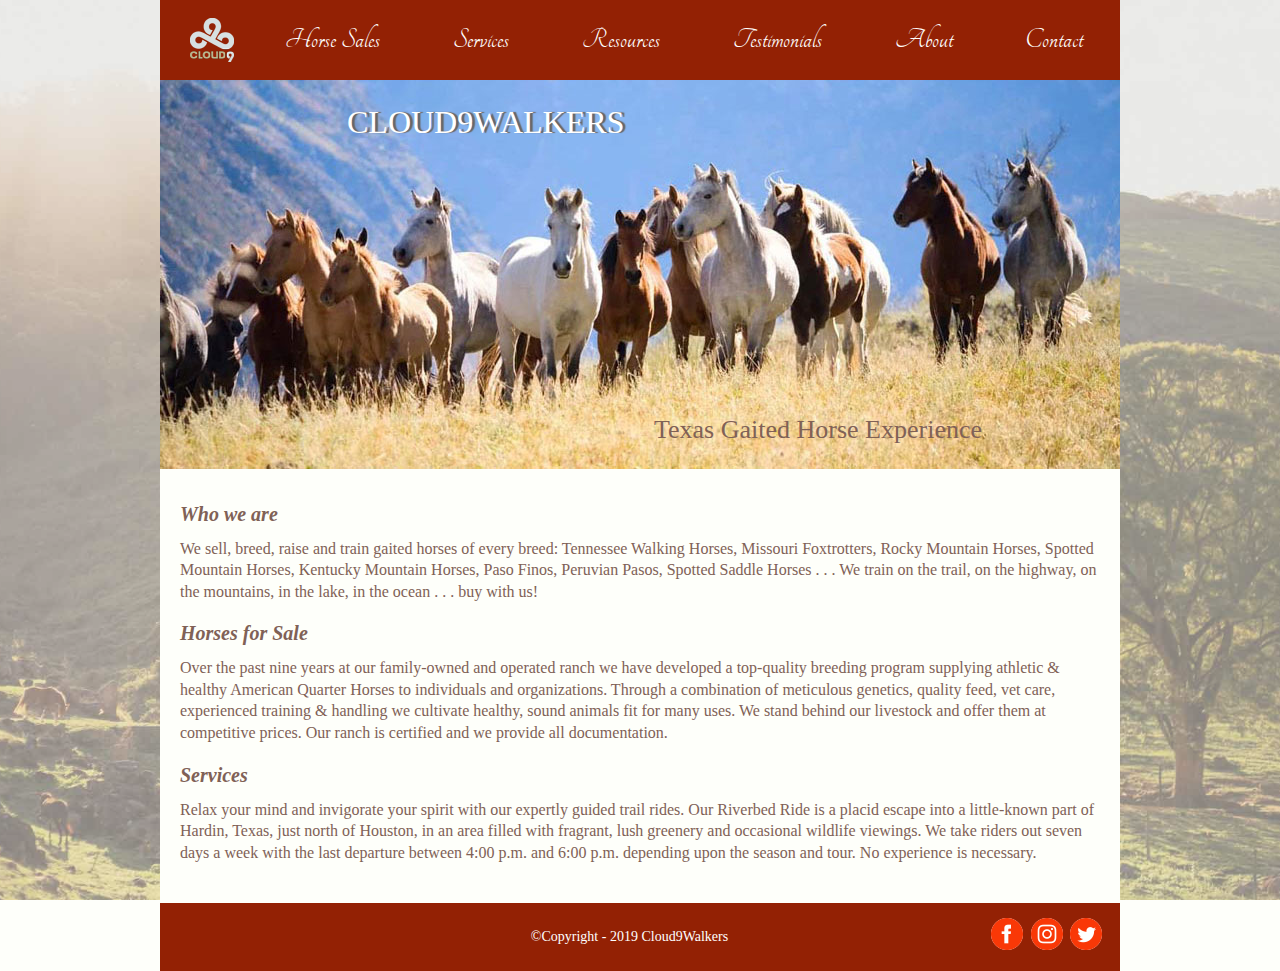
<file: index.html>
<!DOCTYPE html><!-- Copyedited 1/18/20 by MMS // AP Stylebook -->
<html lang="en">
<head>
    <meta charset="UTF-8">
    <meta name="description" content="website for Cloud9Walkers specializing in gaited horses for sale, breeding services, riding and lessons">
    <meta name="keywords" content="Walking Horse,Gaited Horse,For Sale,Stud,Breeding,Trails,Pasture,Pleasure Riding,Lessons,Hardin,Texas,Horsemanship,Equestrian,Training,Boarding,Tennessee Walker,Foal,Yearling,Gelding,Mare,Stallion">
    <meta name="author" content="Volha Molash,Jeeyoung Shin,Monica Showalter,Andy Burke">
    <meta name="viewport" content="width=device-width, initial-scale=1.0" />
    <title>Home - Cloud9</title>
    <link href="https://fonts.googleapis.com/css?family=Tangerine:700&display=swap" rel="stylesheet">
    <link rel="stylesheet" href="css/main.css">
     <!--[if lt IE 9]>
	<script src="js/html5shiv.min.js"></script>
<![endif]-->
</head>
<body>
    <header>
        <input type="checkbox" id="toggle">
        <label for="toggle">Menu</label>
        <nav>
            <ul class="navigation">
               <li class="logo"><a href="index.html"><img src="images/logo.png" alt="Cloud9Walkers"></a></li>
                <li class="mainMenu"><a href="#" class="drop">Horse Sales<span>&#9660;</span></a>
                    <ul>
                        <li><a href="pages/buy.html">Buy</a></li>
                        <li><a href="pages/sold.html">Sold</a></li>
                    </ul>
                </li>
                <li class="mainMenu"><a href="#" class="drop">Services<span>&#9660;</span></a>
                    <ul>
                        <li><a href="pages/boarding.html">Boarding</a></li>
                        <li><a href="pages/riding.html">Riding</a></li>
                        <li><a href="pages/breeding.html">Breeding</a></li>
                        <li><a href="pages/lessons.html">Lessons</a></li>
                    </ul>
                </li>
                <li class="mainMenu"><a href="#" class="drop">Resources<span>&#9660;</span></a>
                    <ul>
                        <li><a href="pages/horsemanship.html">Horsemanship</a></li>
                        <li><a href="pages/trails.html">Trails</a></li>
                    </ul>
                </li>
                <li class="mainMenu"><a href="pages/testimonials.html">Testimonials</a></li>
                <li class="mainMenu"><a href="pages/about.html">About</a></li>
                <li class="mainMenu"><a href="pages/contact.html">Contact</a></li>
            </ul>
        </nav>
    </header>
    <main>
        <figure>
           <h1>cloud9walkers</h1>
            <img src="images/home_horses.jpg" alt="Horses"/>
            <h2>Texas Gaited Horse Experience</h2>
        </figure>
        <section class="col1">
            <h3>Who we are</h3>
            <p>We sell, breed, raise and train gaited horses of every breed: Tennessee Walking Horses, Missouri Foxtrotters, Rocky Mountain Horses, Spotted Mountain Horses, Kentucky Mountain Horses, Paso Finos, Peruvian Pasos, Spotted Saddle Horses . . .  We train on the trail, on the highway, on the mountains, in the lake, in the ocean . . . buy with us!</p>
            <h3>Horses for Sale</h3>
            <p>Over the past nine years at our family-owned and operated ranch we have developed a top-quality breeding program supplying athletic &amp; healthy American Quarter Horses to individuals and organizations. Through a combination of meticulous genetics, quality feed, vet care, experienced training &amp; handling we cultivate healthy, sound animals fit for many uses. We stand behind our livestock and offer them at competitive prices. Our ranch is certified and we provide all documentation.</p>
            <h3>Services</h3>
            <p>Relax your mind and invigorate your spirit with our expertly guided trail rides. Our Riverbed Ride is a placid escape into a little-known part of Hardin, Texas, just north of Houston, in an area filled with fragrant, lush greenery and occasional wildlife viewings. We take riders out seven days a week with the last departure between 4:00 p.m. and 6:00 p.m. depending upon the season and tour. No experience is necessary.</p>
        </section>
    </main>
    <footer>
        <p>&copy;Copyright - 2019 Cloud9Walkers</p>
        <div class="socialIcon">
            <a href="https://www.facebook.com"><img src="images/facebook_icon.png" alt="facebook"></a>
            <a href="https://www.instagram.com"><img src="images/insta_icon.png" alt="instagram"></a>
            <a href="https://www.twitter.com"><img src="images/twitter_icon.png" alt="twitter"></a>
        </div>
    </footer>
</body>
</html>
</file>
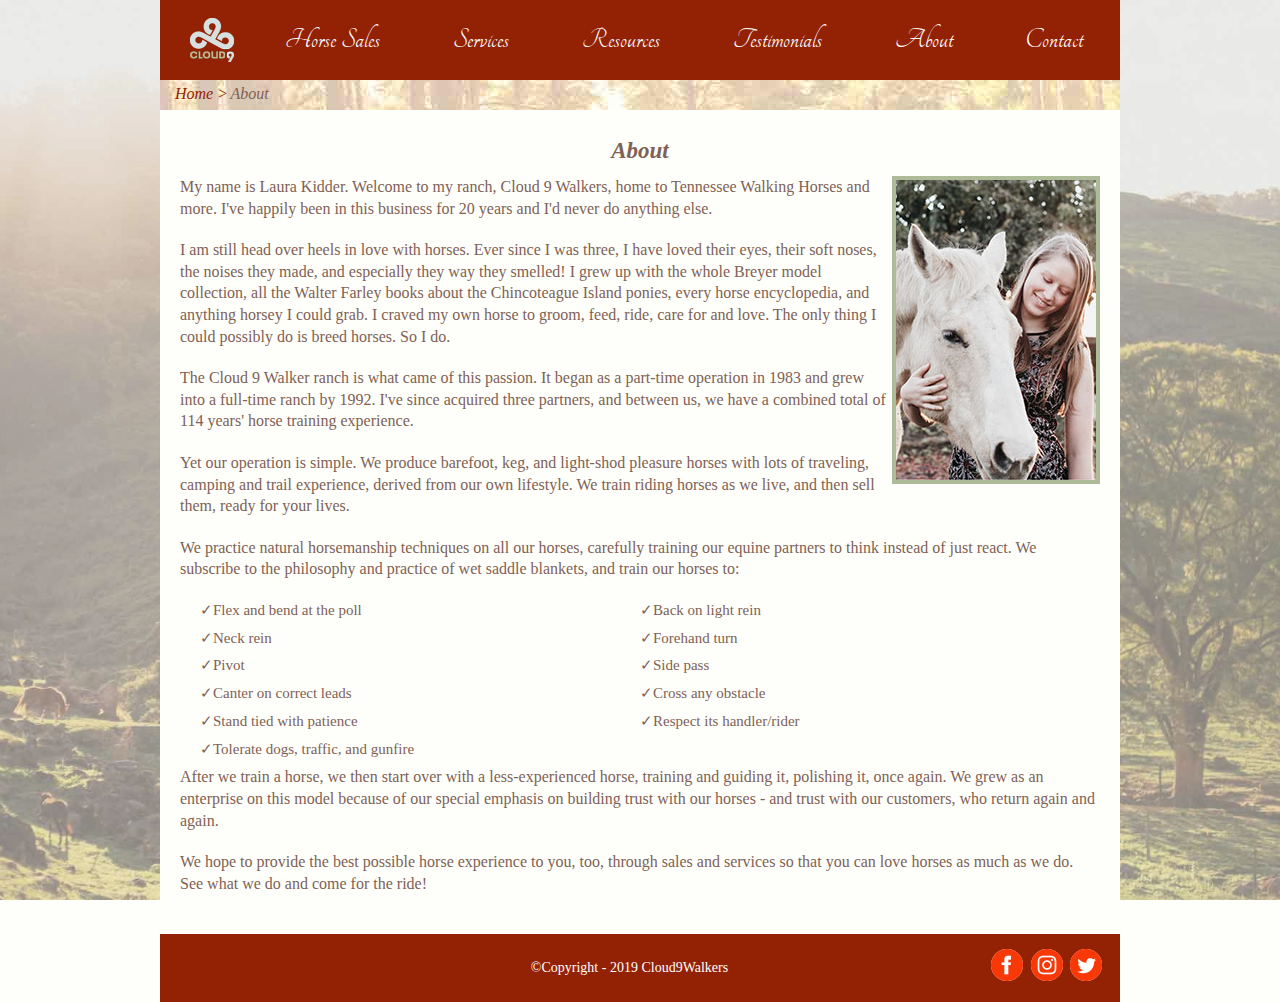
<file: pages/about.html>
<!DOCTYPE html><!-- Copyedited 1/18/20 by MMS // AP Stylebook -->
<html lang="en">
<head>
    <meta charset="UTF-8">
    <meta name="description" content="website for Cloud9Walkers specializing in gaited horses for sale, breeding services, riding and lessons">
    <meta name="keywords" content="Walking Horse,Gaited Horse,For Sale,Stud,Breeding,Trails,Pasture,Pleasure Riding,Lessons,Hardin,Texas,Horsemanship,Equestrian,Training,Boarding,Tennessee Walker,Foal,Yearling,Gelding,Mare,Stallion">
    <meta name="author" content="Volha Molash,Jeeyoung Shin,Monica Showalter,Andy Burke">
    <meta name="viewport" content="width=device-width, initial-scale=1.0">
    <title>About - Cloud9</title>
    <link href="https://fonts.googleapis.com/css?family=Tangerine:700&display=swap" rel="stylesheet">
    <link rel="stylesheet" href="../css/main.css">
     <!--[if lt IE 9]>
	<script src="../js/html5shiv.min.js"></script>
<![endif]-->
</head>
<body>
    <header>
        <input type="checkbox" id="toggle">
        <label for="toggle">Menu</label>
        <nav>
            <ul class="navigation">
               <li class="logo"><a href="../index.html"><img src="../images/logo.png" alt="Cloud9Walkers"></a></li>
                <li class="mainMenu"><a href="#" class="drop">Horse Sales<span>&#9660;</span></a>
                    <ul>
                        <li><a href="../pages/buy.html">Buy</a></li>
                        <li><a href="../pages/sold.html">Sold</a></li>
                    </ul>
                </li>
                <li class="mainMenu"><a href="#" class="drop">Services<span>&#9660;</span></a>
                    <ul>
                        <li><a href="boarding.html">Boarding</a></li>
                        <li><a href="riding.html">Riding</a></li>
                        <li><a href="breeding.html">Breeding</a></li>
                        <li><a href="lessons.html">Lessons</a></li>
                    </ul>
                </li>
                <li class="mainMenu"><a href="#" class="drop">Resources<span>&#9660;</span></a>
                    <ul>
                        <li><a href="horsemanship.html">Horsemanship</a></li>
                        <li><a href="trails.html">Trails</a></li>
                    </ul>
                </li>
                <li class="mainMenu"><a href="testimonials.html">Testimonials</a></li>
                <li class="mainMenu"><a href="#">About</a></li>
                <li class="mainMenu"><a href="contact.html">Contact</a></li>
            </ul>
        </nav>
    </header>
    <main>
      <figure>
           <nav class="breadcrumbs">
               <a href="../index.html">Home &gt;</a>
               <span>About</span>
           </nav>
          
        </figure> 
        <section class="info"> 
            <h2>About</h2>  
            <article>
                <div>
                    <img src="../images/about.jpg" alt="Horse seller" />
                </div>
                <p>My name is Laura Kidder. Welcome to my ranch, Cloud 9 Walkers, home to Tennessee Walking Horses and more. I've happily been in this business for 20 years and I'd never do anything else.</p>
                <p>I am still head over heels in love with horses. Ever since I was three, I have loved their eyes, their soft noses, the noises they made, and especially they way they smelled!  I grew up with the whole Breyer model collection, all the Walter Farley books about the Chincoteague Island ponies, every horse encyclopedia, and anything horsey I could grab.  I craved my own horse to groom, feed, ride, care for and love. The only thing I could possibly do is breed horses. So I do.</p> 
                <p>The Cloud 9 Walker ranch is what came of this passion. It began as a part-time operation in 1983 and grew into a full-time ranch by 1992. I've since acquired three partners, and between us, we have a combined total of 114 years' horse training experience.</p>
                <p>Yet our operation is simple. We produce barefoot, keg, and light-shod pleasure horses with lots of traveling, camping and trail experience, derived from our own lifestyle. We train riding horses as we live, and then sell them, ready for your lives.</p> 
                <p>We practice natural horsemanship techniques on all our horses, carefully training our equine partners to think instead of just react. We subscribe to the philosophy and practice of wet saddle blankets, and train our horses to:</p>
                <ul class="checkmark">
                    <li>Flex and bend at the poll</li>
                    <li>Back on light rein</li>
                    <li>Neck rein</li>
                    <li>Forehand turn</li>
                    <li>Pivot</li>
                    <li>Side pass</li>
                    <li>Canter on correct leads</li>
                    <li>Cross any obstacle</li>
                    <li>Stand tied with patience</li>
                    <li>Respect its handler/rider</li>
                    <li>Tolerate dogs, traffic, and gunfire</li>
                </ul>
                <p>After we train a horse, we then start over with a less-experienced horse, training and guiding it, polishing it, once again. We grew as an enterprise on this model because of our special emphasis on building trust with our horses - and trust with our customers, who return again and again.</p>    

                <p>We hope to provide the best possible horse experience to you, too, through sales and services so that you can love horses as much as we do. See what we do and come for the ride!</p>
            </article>
        </section>  
    </main>
    <footer>
        <p>&copy;Copyright - 2019 Cloud9Walkers</p>
        <div class="socialIcon">
            <a href="https://www.facebook.com"><img src="../images/facebook_icon.png" alt="facebook"></a>
            <a href="https://www.instagram.com"><img src="../images/insta_icon.png" alt="instagram"></a>
            <a href="https://www.twitter.com"><img src="../images/twitter_icon.png" alt="twitter"></a>
        </div>
    </footer>
</body>
</html>
</file>
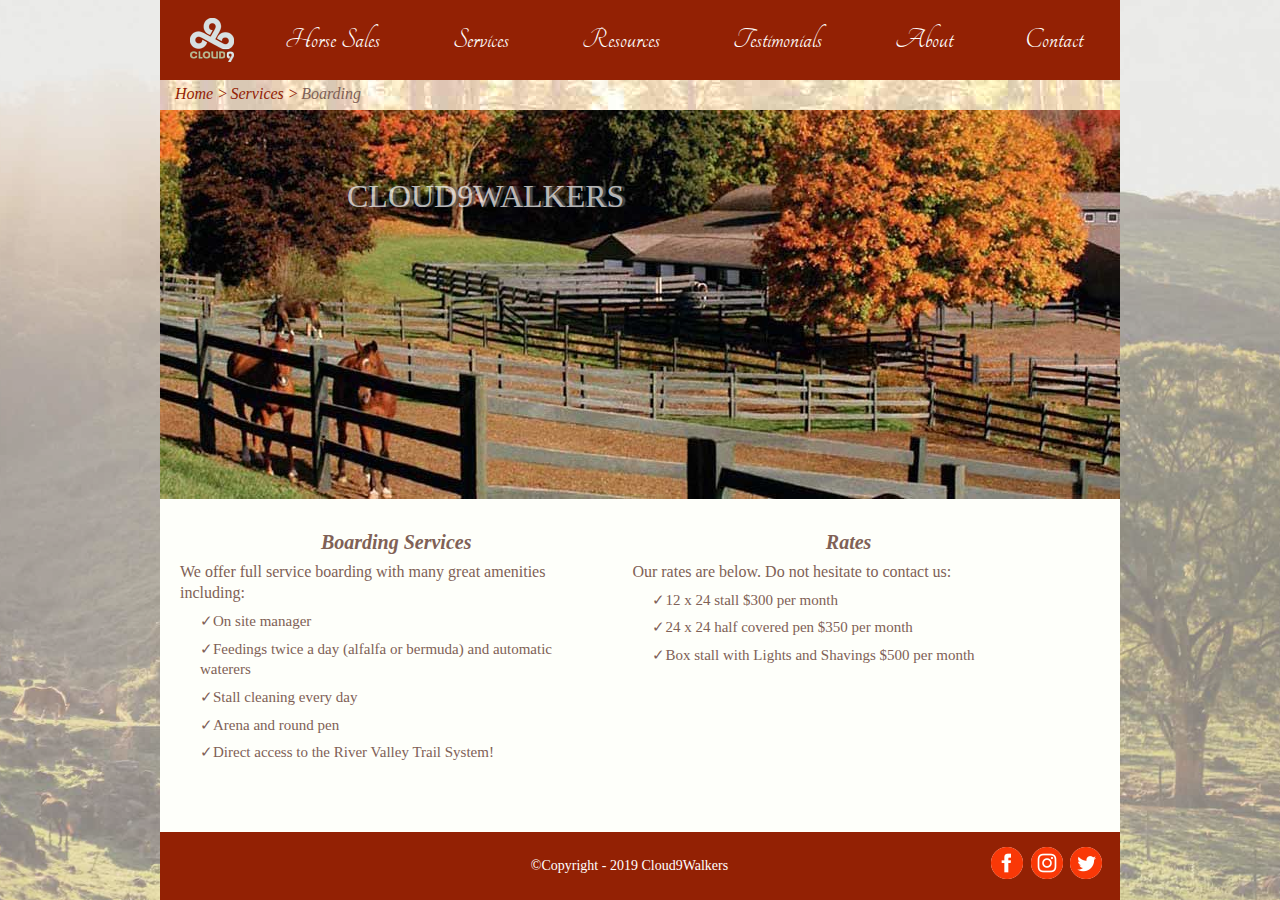
<file: pages/boarding.html>
<!DOCTYPE html>
<html lang="en">
<head>
    <meta charset="UTF-8">
    <meta name="description" content="website for Cloud9Walkers specializing in gaited horses for sale, breeding services, riding and lessons">
    <meta name="keywords" content="Walking Horse,Gaited Horse,For Sale,Stud,Breeding,Trails,Pasture,Pleasure Riding,Lessons,Hardin,Texas,Horsemanship,Equestrian,Training,Boarding,Tennessee Walker,Foal,Yearling,Gelding,Mare,Stallion">
    <meta name="author" content="Volha Molash,Jeeyoung Shin,Monica Showalter,Andy Burke">
    <meta name="viewport" content="width=device-width, initial-scale=1.0" />
    <title>Boarding - Cloud9</title>
    <link href="https://fonts.googleapis.com/css?family=Tangerine:700&display=swap" rel="stylesheet">
    <link rel="stylesheet" href="../css/main.css">
     <!--[if lt IE 9]>
	<script src="js/html5shiv.min.js"></script>
<![endif]-->
</head>
<body>
    <header>
        <input type="checkbox" id="toggle">
        <label for="toggle">Menu</label>
        <nav>
            <ul class="navigation">
               <li class="logo"><a href="../index.html"><img src="../images/logo.png" alt="Cloud9Walkers"></a></li>
                <li class="mainMenu"><a href="#" class="drop">Horse Sales<span>&#9660;</span></a>
                    <ul>
                        <li><a href="buy.html">Buy</a></li>
                        <li><a href="sold.html">Sold</a></li>
                    </ul>
                </li>
                <li class="mainMenu"><a href="#" class="drop">Services<span>&#9660;</span></a>
                    <ul>
                        <li><a href="#">Boarding</a></li>
                        <li><a href="riding.html">Riding</a></li>
                        <li><a href="breeding.html">Breeding</a></li>
                        <li><a href="lessons.html">Lessons</a></li>
                    </ul>
                </li>
                <li class="mainMenu"><a href="#" class="drop">Resources<span>&#9660;</span></a>
                    <ul>
                        <li><a href="horsemanship.html">Horsemanship</a></li>
                        <li><a href="trails.html">Trails</a></li>
                    </ul>
                </li>
                <li class="mainMenu"><a href="testimonials.html">Testimonials</a></li>
                <li class="mainMenu"><a href="about.html">About</a></li>
                <li class="mainMenu"><a href="contact.html">Contact</a></li>
            </ul>
        </nav>
    </header>
    <main>
        <figure>
          <nav class="breadcrumbs">
               <a href="../index.html">Home &gt;</a>
               <a href="#">Services &gt;</a>
               <span>Boarding</span>
           </nav>
           <h1 class="watermark">cloud9walkers</h1>
            <img src="../images/boarding.jpg" alt="Horses" />
        </figure>
        <section class="boardingWrapper">
            <article>
                <h3>Boarding Services</h3>
                <p>We offer full service boarding with many great amenities including:</p>
                <ul class="checkmark">
                    <li>On site manager</li>
                    <li>Feedings twice a day (alfalfa or bermuda) and automatic waterers</li>
                    <li>Stall cleaning every day</li>
                    <li>Arena and round pen </li>
                    <li>Direct access to the  River Valley Trail System!</li>
                </ul>
            </article>
            <article>
                <h3>Rates</h3>
                <p>Our rates are below. Do not hesitate to contact us:</p>
                <ul class="checkmark">
                    <li>12 x 24 stall $300 per month</li>
                    <li>24 x 24 half covered pen $350 per month</li>
                    <li>Box stall with Lights and Shavings $500 per month</li>
                </ul>
            </article>
        </section>
    </main>
    <footer>
        <p>&copy;Copyright - 2019 Cloud9Walkers</p>
        <div class="socialIcon">
            <a href="https://www.facebook.com"><img src="../images/facebook_icon.png" alt="facebook"></a>
            <a href="https://www.instagram.com"><img src="../images/insta_icon.png" alt="instagram"></a>
            <a href="https://www.twitter.com"><img src="../images/twitter_icon.png" alt="twitter"></a>
        </div>
    </footer>
</body>
</html>
</file>
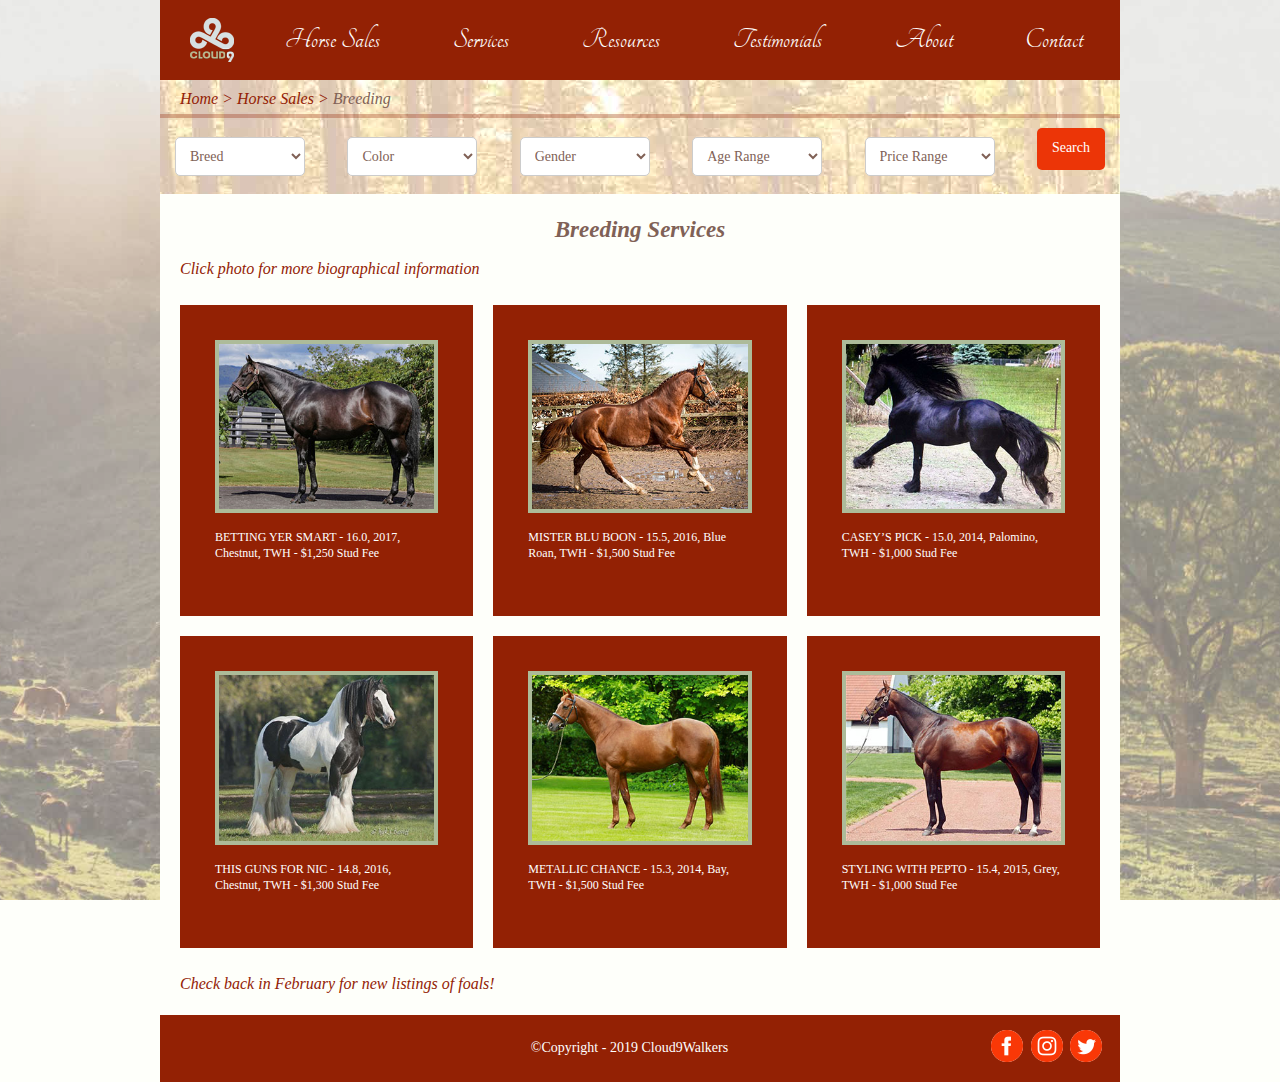
<file: pages/breeding.html>
<!DOCTYPE html><!-- Copyedited 1/18/20 by MMS // AP Stylebook -->
<html lang="en">
<head>
    <meta charset="UTF-8">
    <meta name="description" content="website for Cloud9Walkers specializing in gaited horses for sale, breeding services, riding and lessons">
    <meta name="keywords" content="Walking Horse,Gaited Horse,For Sale,Stud,Breeding,Trails,Pasture,Pleasure Riding,Lessons,Hardin,Texas,Horsemanship,Equestrian,Training,Boarding,Tennessee Walker,Foal,Yearling,Gelding,Mare,Stallion">
    <meta name="author" content="Volha Molash,Jeeyoung Shin,Monica Showalter,Andy Burke">
    <meta name="viewport" content="width=device-width, initial-scale=1.0" />
    <title>Breeding Services - Cloud9</title>
    <link href="https://fonts.googleapis.com/css?family=Tangerine:700&display=swap" rel="stylesheet">
    <link rel="stylesheet" href="../css/main.css">
     <!--[if lt IE 9]>
	<script src="../js/html5shiv.min.js"></script>
<![endif]-->
</head>
<body>
    <header>
        <input type="checkbox" id="toggle">
        <label for="toggle">Menu</label>
        <nav>
            <ul class="navigation">
               <li class="logo"><a href="../index.html"><img src="../images/logo.png" alt="Cloud9Walkers"></a></li>
                <li class="mainMenu"><a href="#" class="drop">Horse Sales<span>&#9660;</span></a>
                    <ul>
                        <li><a href="buy.html">Buy</a></li>
                        <li><a href="sold.html">Sold</a></li>
                    </ul>
                </li>
                <li class="mainMenu"><a href="#" class="drop">Services<span>&#9660;</span></a>
                    <ul>
                        <li><a href="boarding.html">Boarding</a></li>
                        <li><a href="riding.html">Riding</a></li>
                        <li><a href="#">Breeding</a></li>
                        <li><a href="lessons.html">Lessons</a></li>
                    </ul>
                </li>
                <li class="mainMenu"><a href="#" class="drop">Resources<span>&#9660;</span></a>
                    <ul>
                        <li><a href="horsemanship.html">Horsemanship</a></li>
                        <li><a href="trails.html">Trails</a></li>
                    </ul>
                </li>
                <li class="mainMenu"><a href="testimonials.html">Testimonials</a></li>
                <li class="mainMenu"><a href="about.html">About</a></li>
                <li class="mainMenu"><a href="contact.html">Contact</a></li>
            </ul>
        </nav>
    </header>
    <main>
       <figure>
           <nav class="breadcrumbs filter">
               <p><a href="../index.html">Home &gt;</a>
               <a href="#">Horse Sales &gt;</a>
               <span>Breeding</span></p>
                <hr>
                <form action="#" id="searchForm">
                   <input type="checkbox" id="toggleFilter">
                    <label for="toggleFilter">Menu</label>
                    <section id="searchFilter">
                        <div>
                            <label for="breed"></label>
                            <select name="breed" id="breed">
                                <option value="Breed">Breed</option>

                                <option value="Andravida">Andravida</option>
                                <option value="Altai">Altai</option>
                                <option value="Arabia">Arabia</option>
                                <option value="Campolina">Campolina</option>
                                <option value="Cremello">Cremello</option>
                            </select>
                        </div>
                        <div>
                            <label for="color"></label>
                            <select name="color" id="color">
                                <option value="Color">Color</option>

                                <option value="Brown">Brow</option>
                                <option value="White">White</option>
                                <option value="Creamy">Creamy</option>
                                <option value="Black">Black</option>
                            </select>
                        </div>
                        <div>
                            <label for="gender"></label>
                            <select name="gender" id="gender">
                                <option value="Gender">Gender</option>

                                <option value="Male">Male</option>
                                <option value="Female">Female</option>
                            </select>
                        </div>
                        <div>
                            <label for="ageRange"></label>
                            <select name="age" id="ageRange">
                                <option value="Age Range">Age Range</option>

                                <option value="less 1 yr.">less 1 yr.</option>
                                <option value="1-3 yr.">1-3 yr.</option>
                                <option value="3-5 yr.">3-5 yr.</option>
                                <option value="5-7 yr.">5-7 yr.</option>
                            </select>
                        </div>
                        <div>
                            <label for="priceRange"></label>
                            <select name="price" id="priceRange">
                                <option value="Price Range">Price Range</option>

                                <option value="less $1,000">less $1,000</option>
                                <option value="$1,000-3,000">$1,000-3,000</option>
                                <option value="$3000-5000">$3,000-5,000</option>
                                <option value="$5,000-7,000">$5,000-7,000</option>
                                <option value="more $10,000">more $10,000</option>
                            </select>
                        </div>
                        <button type="submit" id="search">Search</button>
                    </section>   
                </form>
           </nav>
           <div class="clear"></div>
        </figure>
        <h2 class="filterHeadline">Breeding Services</h2>
        <p>Click photo for more biographical information</p>
        <section id="container">
            <div class="horseFilter">    		
                <a href="https://www.google.com"><img src="../images/stud1.jpg" alt="horse"/></a>
                <p>BETTING YER SMART - 16.0, 2017, Chestnut, TWH - $1,250 Stud Fee</p>
            </div>
            <div class= "horseFilter">
                <a href="https://www.google.com"><img src="../images/stud2.jpg" alt="horse"/></a>
               <p>MISTER BLU BOON - 15.5, 2016, Blue Roan, TWH - $1,500 Stud Fee</p>
            </div>
            <div class="horseFilter">
                <a href="https://www.google.com"><img src="../images/stud3.jpg" alt="horse"/></a>
                <p>CASEY’S PICK - 15.0, 2014, Palomino, TWH - $1,000 Stud Fee</p>
            </div>
   	        <div class="horseFilter">
                <a href="https://www.google.com"><img src="../images/stud4.jpg" alt="horse"/></a>
   	             <p>THIS GUNS FOR NIC - 14.8, 2016, Chestnut, TWH - $1,300 Stud Fee</p>
   	        </div>
            <div class="horseFilter">
                <a href="https://www.google.com"><img src="../images/stud5.jpg" alt="horse"/></a>
            	<p>METALLIC CHANCE - 15.3, 2014, Bay, TWH - $1,500 Stud Fee</p>
            </div>
            <div class="horseFilter">
                <a href="https://www.google.com"><img src="../images/stud6.jpg" alt="horse"/></a>
                <p>STYLING WITH PEPTO - 15.4, 2015, Grey, TWH - $1,000 Stud Fee</p>
            </div>
        </section>
        <p>Check back in February for new listings of foals!</p>
    </main>
    <footer>
        <p>&copy;Copyright - 2019 Cloud9Walkers</p>
        <div class="socialIcon">
            <a href="https://www.facebook.com"><img src="../images/facebook_icon.png" alt="facebook"></a>
            <a href="https://www.instagram.com"><img src="../images/insta_icon.png" alt="instagram"></a>
            <a href="https://www.twitter.com"><img src="../images/twitter_icon.png" alt="twitter"></a>
        </div>
    </footer>
</body>
</html>
</file>
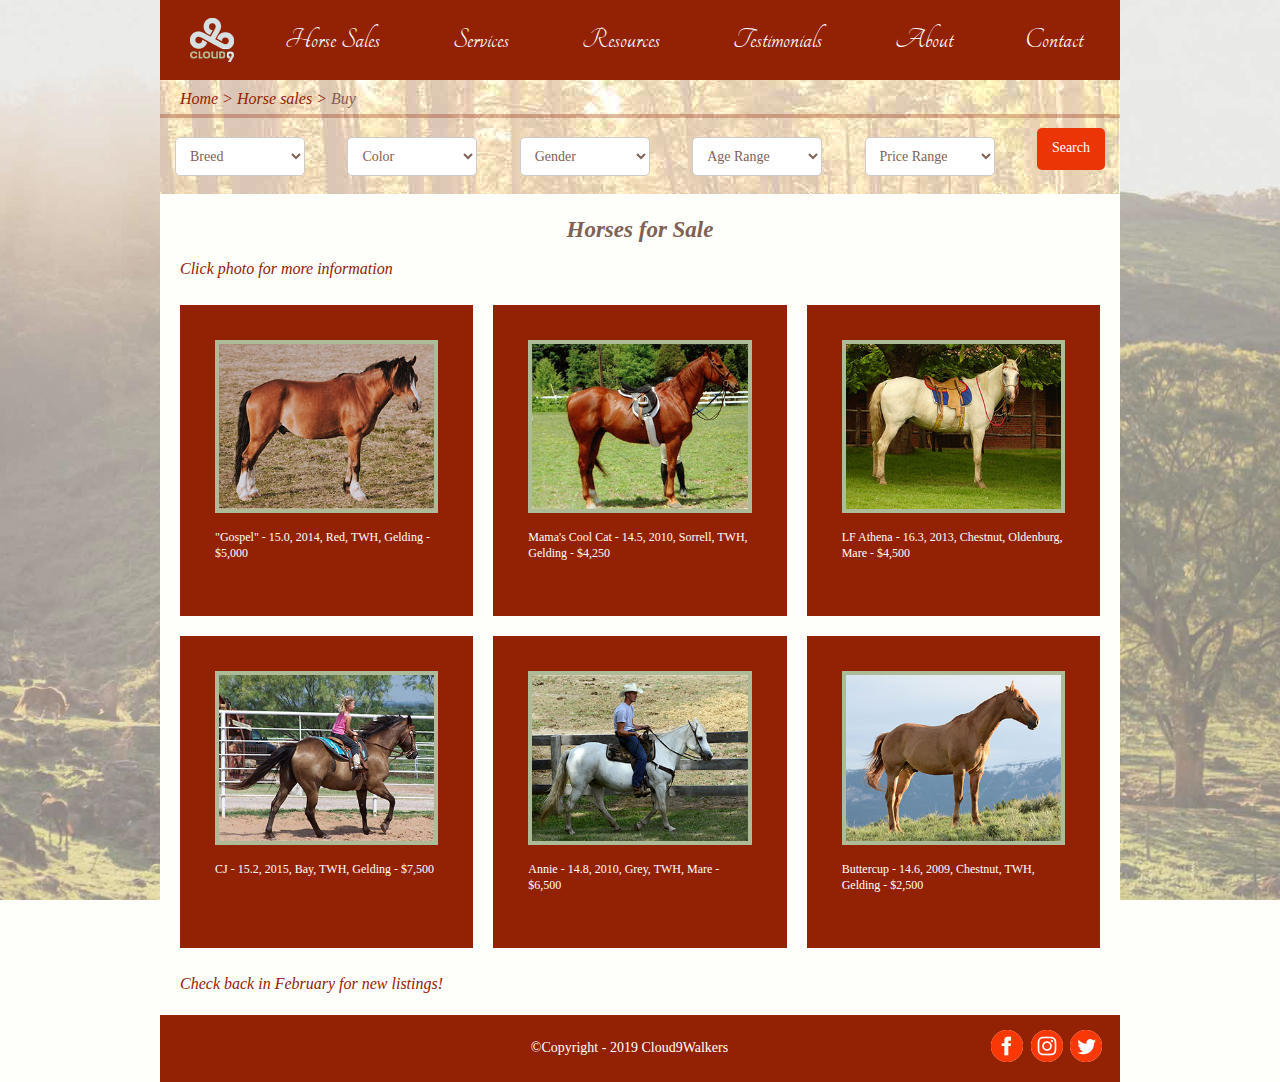
<file: pages/buy.html>
<!DOCTYPE html><!-- Copyedited 1/18/20 by MMS // AP Stylebook -->
<html lang="en">
<head>
    <meta charset="UTF-8">
    <meta name="description" content="website for Cloud9Walkers specializing in gaited horses for sale, breeding services, riding and lessons">
    <meta name="keywords" content="Walking Horse,Gaited Horse,For Sale,Stud,Breeding,Trails,Pasture,Pleasure Riding,Lessons,Hardin,Texas,Horsemanship,Equestrian,Training,Boarding,Tennessee Walker,Foal,Yearling,Gelding,Mare,Stallion">
    <meta name="author" content="Volha Molash,Jeeyoung Shin,Monica Showalter,Andy Burke">
    <meta name="viewport" content="width=device-width, initial-scale=1.0">
    <title>Horses for Sale - Cloud9</title>
    <link href="https://fonts.googleapis.com/css?family=Tangerine:700&display=swap" rel="stylesheet">
    <link rel="stylesheet" href="../css/main.css">
     <!--[if lt IE 9]>
	<script src="../js/html5shiv.min.js"></script>
<![endif]-->
</head>
<body>
    <header>
        <input type="checkbox" id="toggle">
        <label for="toggle">Menu</label>
        <nav>
            <ul class="navigation">
               <li class="logo"><a href="../index.html"><img src="../images/logo.png" alt="Cloud9Walkers"></a></li>
                <li class="mainMenu"><a href="#" class="drop">Horse Sales<span>&#9660;</span></a>
                    <ul>
                        <li><a href="#">Buy</a></li>
                        <li><a href="sold.html">Sold</a></li>
                    </ul>
                </li>
                <li class="mainMenu"><a href="#" class="drop">Services<span>&#9660;</span></a>
                    <ul>
                        <li><a href="boarding.html">Boarding</a></li>
                        <li><a href="riding.html">Riding</a></li>
                        <li><a href="breeding.html">Breeding</a></li>
                        <li><a href="lessons.html">Lessons</a></li>
                    </ul>
                </li>
                <li class="mainMenu"><a href="#" class="drop">Resources<span>&#9660;</span></a>
                    <ul>
                        <li><a href="horsemanship.html">Horsemanship</a></li>
                        <li><a href="trails.html">Trails</a></li>
                    </ul>
                </li>
                <li class="mainMenu"><a href="testimonials.html">Testimonials</a></li>
                <li class="mainMenu"><a href="about.html">About</a></li>
                <li class="mainMenu"><a href="contact.html">Contact</a></li>
            </ul>
        </nav>
    </header>
    <main>
       <figure>
           <nav class="breadcrumbs filter">
               <p><a href="../index.html">Home &gt;</a>
               <a href="#">Horse sales &gt;</a>
               <span>Buy</span></p>
                <hr>
                <form action="#" id="searchForm">
                   <input type="checkbox" id="toggleFilter">
                    <label for="toggleFilter">Menu</label>
                    <section id="searchFilter">
                        <div>
                            <label for="breed"></label>
                            <select name="breed" id="breed">
                                <option value="Breed">Breed</option>

                                <option value="Andravida">Andravida</option>
                                <option value="Altai">Altai</option>
                                <option value="Arabia">Arabia</option>
                                <option value="Campolina">Campolina</option>
                                <option value="Cremello">Cremello</option>
                            </select>
                        </div>
                        <div>
                            <label for="color"></label>
                            <select name="color" id="color">
                                <option value="Color">Color</option>

                                <option value="Brown">Brow</option>
                                <option value="White">White</option>
                                <option value="Creamy">Creamy</option>
                                <option value="Black">Black</option>
                            </select>
                        </div>
                        <div>
                            <label for="gender"></label>
                            <select name="gender" id="gender">
                                <option value="Gender">Gender</option>

                                <option value="Male">Male</option>
                                <option value="Female">Female</option>
                            </select>
                        </div>
                        <div>
                            <label for="ageRange"></label>
                            <select name="age" id="ageRange">
                                <option value="Age Range">Age Range</option>

                                <option value="less 1 yr.">less 1 yr.</option>
                                <option value="1-3 yr.">1-3 yr.</option>
                                <option value="3-5 yr.">3-5 yr.</option>
                                <option value="5-7 yr.">5-7 yr.</option>
                            </select>
                        </div>
                        <div>
                            <label for="priceRange"></label>
                            <select name="price" id="priceRange">
                                <option value="Price Range">Price Range</option>

                                <option value="less $1,000">less $1,000</option>
                                <option value="$1,000-3,000">$1,000-3,000</option>
                                <option value="$3,000-5,000">$3,000-5,000</option>
                                <option value="$5,000-7,000">$5,000-7,000</option>
                                <option value="more $10,000">more $10,000</option>
                            </select>
                        </div>
                        <button type="submit" id="search">Search</button>
                    </section>   
                </form>
           </nav>
           <div class="clear"></div>
        </figure>
        <h2 class="filterHeadline">Horses for Sale</h2>
        <p>Click photo for more information</p>
        <section id="container">
            <div class="horseFilter">    		
                <a href="https://www.google.com"><img src="../images/buy_horse_1.jpg" alt="horse"/></a>
                <p>"Gospel" - 15.0, 2014, Red, TWH, Gelding - $5,000</p>
            </div>
            <div class= "horseFilter">
                <a href="https://www.google.com"><img src="../images/buy_horse_2.jpg" alt="horse"/></a>
               <p>Mama's Cool Cat - 14.5, 2010, Sorrell, TWH, Gelding - $4,250</p>
            </div>
            <div class="horseFilter">
                <a href="https://www.google.com"><img src="../images/buy_horse_3.jpg" alt="horse"/></a>
                <p>LF Athena - 16.3, 2013, Chestnut, Oldenburg, Mare - $4,500</p>
            </div>
   	        <div class="horseFilter">
                <a href="https://www.google.com"><img src="../images/buy_horse_4.jpg" alt="horse"/></a>
   	             <p>CJ - 15.2, 2015, Bay, TWH, Gelding - $7,500</p>
   	        </div>
            <div class="horseFilter">
                <a href="https://www.google.com"><img src="../images/buy_horse_5.jpg" alt="horse"/></a>
            	<p>Annie - 14.8, 2010, Grey, TWH, Mare - $6,500</p>
            </div>
            <div class="horseFilter">
                <a href="https://www.google.com"><img src="../images/buy_horse_6.jpg" alt="horse"/></a>
                <p>Buttercup - 14.6, 2009, Chestnut, TWH, Gelding - $2,500</p>
            </div>
        </section>
        <p>Check back in February for new listings!</p>
    </main>
    <footer>
        <p>&copy;Copyright - 2019 Cloud9Walkers</p>
        <div class="socialIcon">
            <a href="https://www.facebook.com"><img src="../images/facebook_icon.png" alt="facebook"></a>
            <a href="https://www.instagram.com"><img src="../images/insta_icon.png" alt="instagram"></a>
            <a href="https://www.twitter.com"><img src="../images/twitter_icon.png" alt="twitter"></a>
        </div>
    </footer>
</body>
</html>
</file>
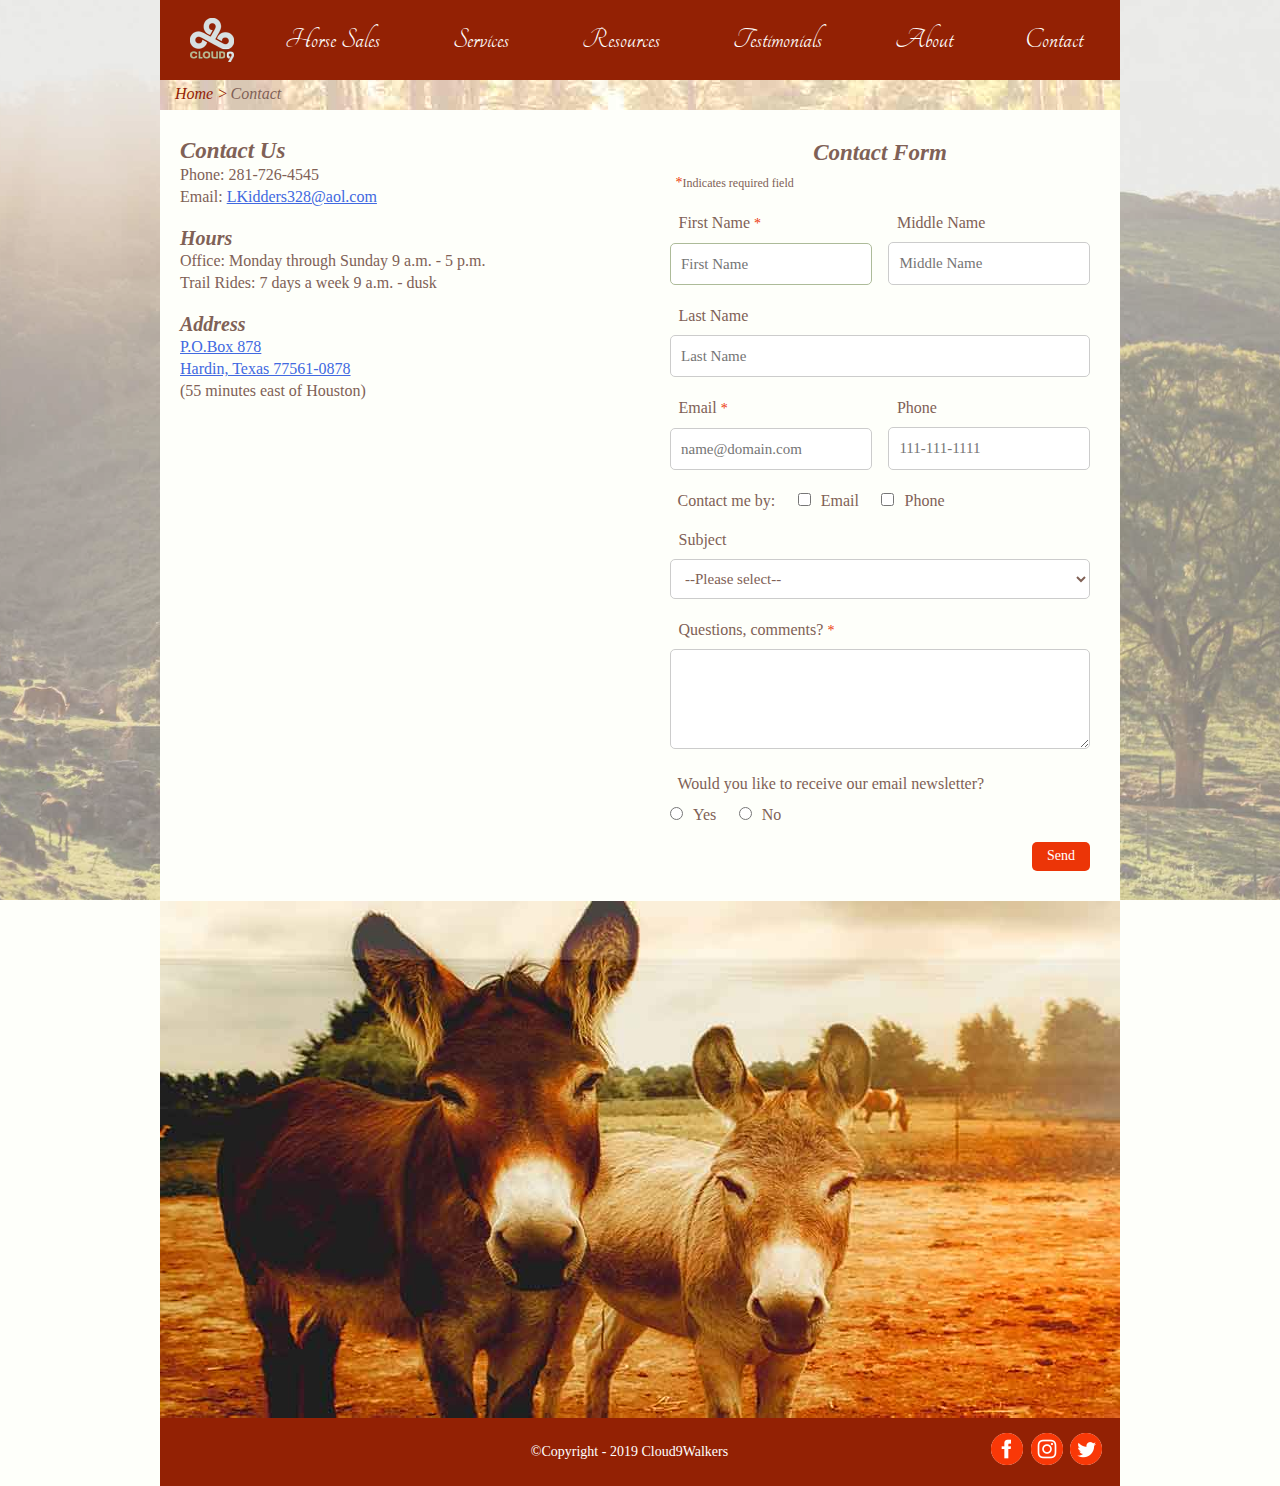
<file: pages/contact.html>
<!DOCTYPE html><!-- Copyedited 1/18/20 by MMS // AP Stylebook -->
<html lang="en">
<head>
    <meta charset="UTF-8">
    <meta name="description" content="website for Cloud9Walkers specializing in gaited horses for sale, breeding services, riding and lessons">
    <meta name="keywords" content="Walking Horse,Gaited Horse,For Sale,Stud,Breeding,Trails,Pasture,Pleasure Riding,Lessons,Hardin,Texas,Horsemanship,Equestrian,Training,Boarding,Tennessee Walker,Foal,Yearling,Gelding,Mare,Stallion">
    <meta name="author" content="Volha Molash,Jeeyoung Shin,Monica Showalter,Andy Burke">
    <meta name="viewport" content="width=device-width, initial-scale=1.0" />
    <title>Contact - Cloud9</title>
    <link href="https://fonts.googleapis.com/css?family=Tangerine:700&display=swap" rel="stylesheet">
    <link rel="stylesheet" href="../css/main.css">
     <!--[if lt IE 9]>
	<script src="../js/html5shiv.min.js"></script>
<![endif]-->
</head>
<body>
    <header>
        <input type="checkbox" id="toggle">
        <label for="toggle">Menu</label>
        <nav>
            <ul class="navigation">
               <li class="logo"><a href="../index.html"><img src="../images/logo.png" alt="Cloud9Walkers"></a></li>
                <li class="mainMenu"><a href="#" class="drop">Horse Sales<span>&#9660;</span></a>
                    <ul>
                        <li><a href="buy.html">Buy</a></li>
                        <li><a href="sold.html">Sold</a></li>
                    </ul>
                </li>
                <li class="mainMenu"><a href="#" class="drop">Services<span>&#9660;</span></a>
                    <ul>
                        <li><a href="boarding.html">Boarding</a></li>
                        <li><a href="riding.html">Riding</a></li>
                        <li><a href="breeding.html">Breeding</a></li>
                        <li><a href="lessons.html">Lessons</a></li>
                    </ul>
                </li>
                <li class="mainMenu"><a href="#" class="drop">Resources<span>&#9660;</span></a>
                    <ul>
                        <li><a href="horsemanship.html">Horsemanship</a></li>
                        <li><a href="trails.html">Trails</a></li>
                    </ul>
                </li>
                <li class="mainMenu"><a href="testimonials.html">Testimonials</a></li>
                <li class="mainMenu"><a href="about.html">About</a></li>
                <li class="mainMenu"><a href="#">Contact</a></li>
            </ul>
        </nav>
    </header>
    <figure>
           <nav class="breadcrumbs">
               <a href="../index.html">Home &gt;</a>
               <span>Contact</span>
           </nav>
        </figure>
    <main>
       <article class="col2">
           <section>
               <article>
                   <h2>Contact Us</h2>
                   <p>Phone: 281-726-4545<br>Email: <a href="mailto:LIidders328@aol.com">LKidders328@aol.com</a></p>
                </article>
                <article>
                    <h3>Hours</h3>
                    <p>Office: Monday through Sunday 9 a.m. - 5 p.m.<br>Trail Rides: 7 days a week 9 a.m. - dusk</p>
                </article>
                 <article>
                    <h3>Address</h3>
                    <p><a href="https://www.google.com/maps/place/Hardin,+TX+77561/@30.158934,-94.7478394,15z/data=!4m5!3m4!1s0x8638b5e2d36dd0a1:0xd0e4ec3bc3d8b9b7!8m2!3d30.1589385!4d-94.739079">P.O.Box 878<br>Hardin, Texas 77561-0878</a><br>(55 minutes east of Houston)</p>
                </article>
                <article class="mapWrapper">
                    <iframe src="https://www.google.com/maps/embed?pb=!1m14!1m8!1m3!1d13798.948055302611!2d-94.7478394!3d30.158934!3m2!1i1024!2i768!4f13.1!3m3!1m2!1s0x8638b5e2d36dd0a1%3A0xd0e4ec3bc3d8b9b7!2sHardin%2C%20TX%2077561!5e0!3m2!1sen!2sus!4v1579395748244!5m2!1sen!2sus" width="400" height="300" allowfullscreen=""></iframe>
                </article>
            </section>
        <form action="mailto:molash.v@gmail.com" >
            <fieldset>
                <legend>Contact Form</legend>
                <h4><span>*</span>Indicates required field</h4>
                <section class="contact">
                    <div class="formField">
                        <label for="firstName">First Name <span>*</span></label>
                        <input type="text" name="firstName" id="firstName" placeholder="First Name" autofocus required />
                    </div>
                    <div class="formField">
                        <label for="middleName">Middle Name</label>
                        <input type="text" name="middleName" id="middleName" placeholder="Middle Name" />
                    </div>
                </section>
                <div>
                    <label for="lastName">Last Name</label>
                    <input type="text" name="lastName" id="lastName" placeholder="Last Name" />
                </div>
               <section class="contact2">
                    <div class="formField2">
                    <label for="email">Email <span>*</span></label>
                    <input type="email" name="email" id="email" placeholder="name@domain.com" required />
                </div>
                <div class="formField2">
                    <label for="phone">Phone</label>
                    <input type="tel" name="phone" id="phone" placeholder="111-111-1111" />
                </div>
               </section>
                <div class="radioList">
                   <label for="contactByEmail">Contact me by:</label>
                    <div>
                        <input type="checkbox" name="contactByEmail" id="contactByEmail" />
                        <label for="contactByEmail">Email</label>
                    </div>
                    <div>
                        <input type="checkbox" name="contactByPhone" id="contactByPhone" />
                        <label for="contactByPhone">Phone</label>
                    </div>
                </div>
                <div>
                    <label for="questionFor">Subject</label>
                    <select name="questionFor" id="questionFor">
                        <option value="null">--Please select--</option>

                        <option value="Sale">Sale</option>
                        <option value="Rent">Rent</option>
                        <option value="Merchandise">Merchandise</option>
                        <option value="other">Other</option>
                    </select>
                </div>
                <div>
                    <label for="comments">Questions, comments? <span>*</span></label>
                    <textarea name="comments" id="comments" required></textarea>
                </div>
                    <div class="radioList">
                        <label for="yes">Would you like to receive our email newsletter?</label>
                        <article>
                            <div>
                                <input type="radio" id="yes" name="newsletter"/> 
                                <label for="yes">Yes</label>
                            </div>
                            <div>
                                <input type="radio" id="no" name="newsletter" />
                                <label for="no">No</label>
                          </div>
                      </article>
                    </div>
                <div id="button"><button type="submit" id="submit">Send</button></div>
            </fieldset>
        </form> 
      </article>
      <img src="../images/contact_horses.jpg" alt="horses">
    </main>
    <footer>
        <p>&copy;Copyright - 2019 Cloud9Walkers</p>
        <div class="socialIcon">
            <a href="https://www.facebook.com"><img src="../images/facebook_icon.png" alt="facebook"></a>
            <a href="https://www.instagram.com"><img src="../images/insta_icon.png" alt="instagram"></a>
            <a href="https://www.twitter.com"><img src="../images/twitter_icon.png" alt="twitter"></a>
        </div>
    </footer>
</body>
</html>
</file>
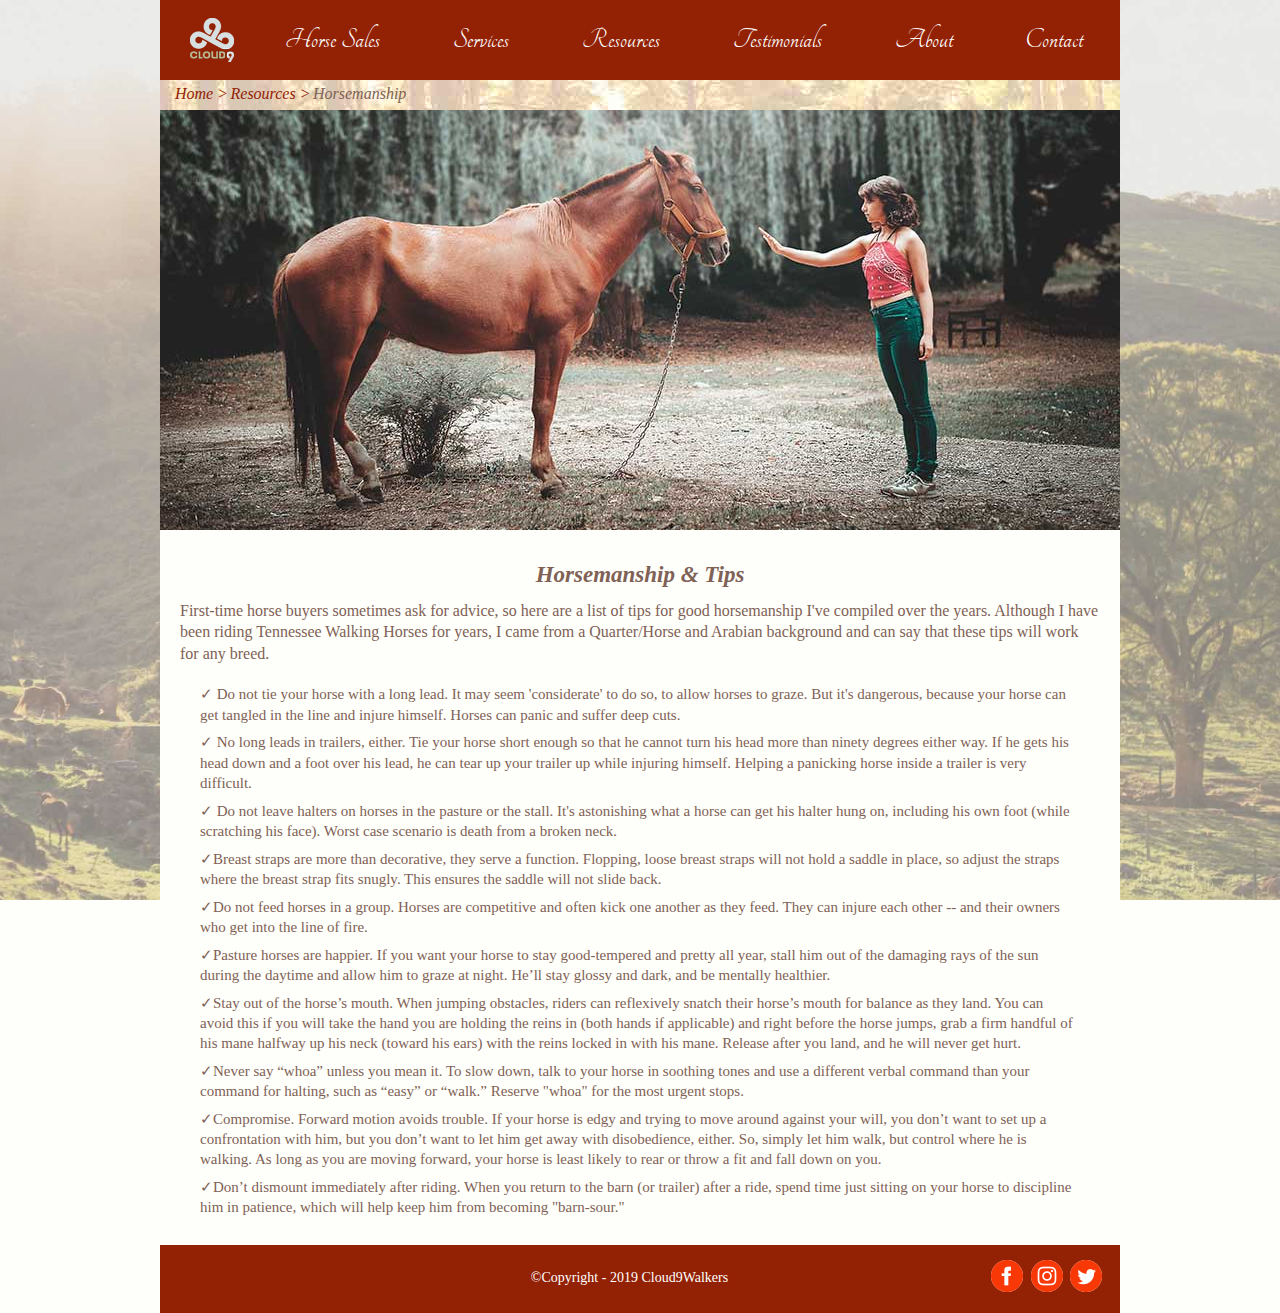
<file: pages/horsemanship.html>
<!DOCTYPE html><!-- Copyedited 1/18/20 by MMS // AP Stylebook -->
<html lang="en">
<head>
    <meta charset="UTF-8">
    <meta name="description" content="website for Cloud9Walkers specializing in gaited horses for sale, breeding services, riding and lessons">
    <meta name="keywords" content="Walking Horse,Gaited Horse,For Sale,Stud,Breeding,Trails,Pasture,Pleasure Riding,Lessons,Hardin,Texas,Horsemanship,Equestrian,Training,Boarding,Tennessee Walker,Foal,Yearling,Gelding,Mare,Stallion">
    <meta name="author" content="Volha Molash,Jeeyoung Shin,Monica Showalter,Andy Burke">
    <meta name="viewport" content="width=device-width, initial-scale=1.0" />
    <title>Horsemanship - Cloud9</title>
    <link href="https://fonts.googleapis.com/css?family=Tangerine:700&display=swap" rel="stylesheet">
    <link rel="stylesheet" href="../css/main.css">
     <!--[if lt IE 9]>
	<script src="../js/html5shiv.min.js"></script>
<![endif]-->
</head>
<body>
    <header>
        <input type="checkbox" id="toggle">
        <label for="toggle">Menu</label>
        <nav>
            <ul class="navigation">
               <li class="logo"><a href="../index.html"><img src="../images/logo.png" alt="Cloud9Walkers"></a></li>
                <li class="mainMenu"><a href="#" class="drop">Horse Sales<span>&#9660;</span></a>
                    <ul>
                        <li><a href="buy.html">Buy</a></li>
                        <li><a href="sold.html">Sold</a></li>
                    </ul>
                </li>
                <li class="mainMenu"><a href="#" class="drop">Services<span>&#9660;</span></a>
                    <ul>
                        <li><a href="boarding.html">Boarding</a></li>
                        <li><a href="riding.html">Riding</a></li>
                        <li><a href="breeding.html">Breeding</a></li>
                        <li><a href="lessons.html">Lessons</a></li>
                    </ul>
                </li>
                <li class="mainMenu"><a href="#" class="drop">Resources<span>&#9660;</span></a>
                    <ul>
                        <li><a href="#">Horsemanship</a></li>
                        <li><a href="trails.html">Trails</a></li>
                    </ul>
                </li>
                <li class="mainMenu"><a href="testimonials.html">Testimonials</a></li>
                <li class="mainMenu"><a href="about.html">About</a></li>
                <li class="mainMenu"><a href="contact.html">Contact</a></li>
            </ul>
        </nav>
    </header>
    <main>
        <figure>
           <nav class="breadcrumbs">
               <a href="../index.html">Home &gt;</a>
               <a href="#">Resources &gt;</a>
               <span>Horsemanship</span>   
           </nav>
           <img src="../images/hoursemanship.jpg" alt="Horsemanship" />
        </figure>
        <section class="tips"> 
            <h2>Horsemanship &amp; Tips</h2>  
            <p>First-time horse buyers sometimes ask for advice, so here are a list of tips for good horsemanship I've compiled over the years.  Although I have been riding Tennessee Walking Horses for years, I came from a Quarter/Horse and Arabian background and can say that these tips will work for any breed.</p>
            <ul class="checkmark">
                <li> Do not tie your horse with a long lead. It may seem 'considerate' to do so, to allow horses to graze. But it's dangerous, because your horse can get tangled in the line and injure himself. Horses can panic and suffer deep cuts.
                </li>
                <li> No long leads in trailers, either. Tie your horse short enough so that he cannot turn his head more than ninety degrees either way. If he gets his head down and a foot over his lead, he can tear up your trailer up while injuring himself. Helping a panicking horse inside a trailer is very difficult.</li>
                <li> Do not leave halters on horses in the pasture or the stall. It's astonishing what a horse can get his halter hung on, including his own foot (while scratching his face).  Worst case scenario is death from a broken neck. </li>
                <li>Breast straps are more than decorative, they serve a function. Flopping, loose breast straps will not hold a saddle in place, so adjust the straps where the breast strap fits snugly. This ensures the saddle will not slide back.</li>
                <li>Do not feed horses in a group. Horses are competitive and often kick one another as they feed. They can injure each other -- and their owners who get into the line of fire.</li>
                <li>Pasture horses are happier. If you want your horse to stay good-tempered and pretty all year, stall him out of the damaging rays of the sun during the daytime and allow him to graze at night. He’ll stay glossy and dark, and be mentally healthier.</li>
                <li>Stay out of the horse’s mouth.  When jumping obstacles, riders can reflexively snatch their horse’s mouth for balance as they land. You can avoid this if you will take the hand you are holding the reins in (both hands if applicable) and right before the horse jumps, grab a firm handful of his mane halfway up his neck (toward his ears) with the reins locked in with his mane.  Release after you land, and he will never get hurt.</li>
                <li>Never say “whoa” unless you mean it. To slow down, talk to your horse in soothing tones and use a different verbal command than your command for halting, such as “easy” or “walk.” Reserve "whoa" for the most urgent stops.</li>
                <li>Compromise. Forward motion avoids trouble. If your horse is edgy and trying to move around against your will, you don’t want to set up a confrontation with him, but you don’t want to let him get away with disobedience, either. So, simply let him walk, but control where he is walking. As long as you are moving forward, your horse is least likely to rear or throw a fit and fall down on you.</li>
                <li>Don’t dismount immediately after riding. When you return to the barn (or trailer) after a ride, spend time just sitting on your horse to discipline him in patience, which will help keep him from becoming "barn-sour."</li>
            </ul>
        </section>    
    </main>
    <footer>
        <p>&copy;Copyright - 2019 Cloud9Walkers</p>
        <div class="socialIcon">
            <a href="https://www.facebook.com"><img src="../images/facebook_icon.png" alt="facebook"></a>
            <a href="https://www.instagram.com"><img src="../images/insta_icon.png" alt="instagram"></a>
            <a href="https://www.twitter.com"><img src="../images/twitter_icon.png" alt="twitter"></a>
        </div>
    </footer>
</body>
</html>
</file>
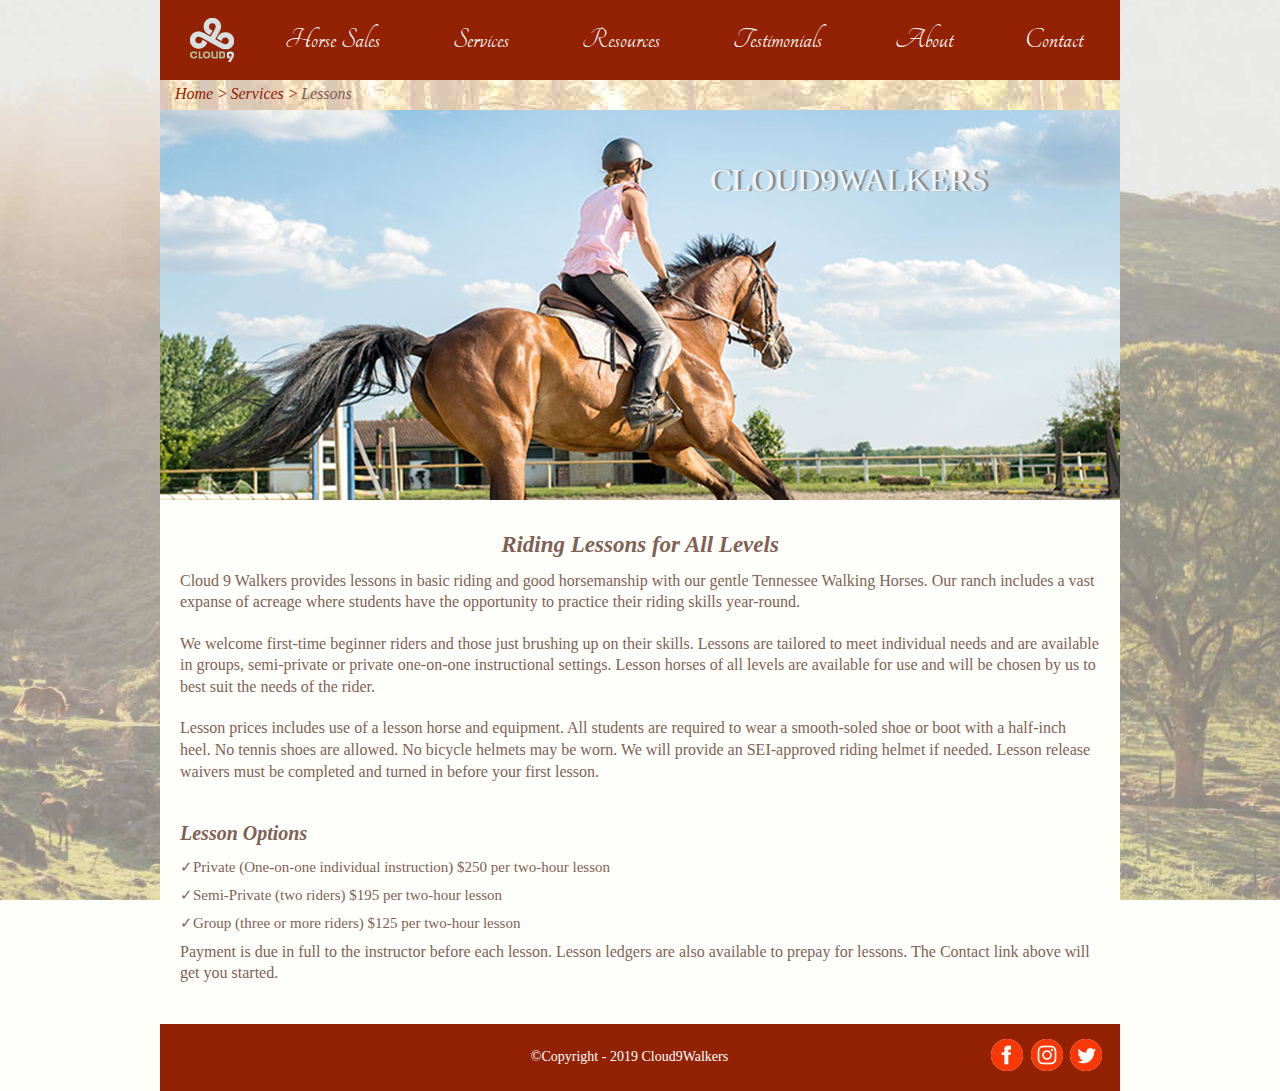
<file: pages/lessons.html>
<!DOCTYPE html><!-- Copyedited 1/18/20 by MMS // AP Stylebook -->
<html lang="en">
<head>
    <meta charset="UTF-8">
    <meta name="description" content="website for Cloud9Walkers specializing in gaited horses for sale, breeding services, riding and lessons">
    <meta name="keywords" content="Walking Horse,Gaited Horse,For Sale,Stud,Breeding,Trails,Pasture,Pleasure Riding,Lessons,Hardin,Texas,Horsemanship,Equestrian,Training,Boarding,Tennessee Walker,Foal,Yearling,Gelding,Mare,Stallion">
    <meta name="author" content="Volha Molash,Jeeyoung Shin,Monica Showalter,Andy Burke">
    <meta name="viewport" content="width=device-width, initial-scale=1.0" />
    <title>Lessons - Cloud9</title>
    <link href="https://fonts.googleapis.com/css?family=Tangerine:700&display=swap" rel="stylesheet">
    <link rel="stylesheet" href="../css/main.css">
     <!--[if lt IE 9]>
	<script src="../js/html5shiv.min.js"></script>
<![endif]-->
</head>
<body>
    <header>
        <input type="checkbox" id="toggle">
        <label for="toggle">Menu</label>
        <nav>
            <ul class="navigation">
               <li class="logo"><a href="../index.html"><img src="../images/logo.png" alt="Cloud9Walkers"></a></li>
                <li class="mainMenu"><a href="#" class="drop">Horse Sales<span>&#9660;</span></a>
                    <ul>
                        <li><a href="buy.html">Buy</a></li>
                        <li><a href="sold.html">Sold</a></li>
                    </ul>
                </li>
                <li class="mainMenu"><a href="#" class="drop">Services<span>&#9660;</span></a>
                    <ul>
                        <li><a href="boarding.html">Boarding</a></li>
                        <li><a href="riding.html">Riding</a></li>
                        <li><a href="breeding.html">Breeding</a></li>
                        <li><a href="#">Lessons</a></li>
                    </ul>
                </li>
                <li class="mainMenu"><a href="#" class="drop">Resources<span>&#9660;</span></a>
                    <ul>
                        <li><a href="horsemanship.html">Horsemanship</a></li>
                        <li><a href="trails.html">Trails</a></li>
                    </ul>
                </li>
                <li class="mainMenu"><a href="testimonials.html">Testimonials</a></li>
                <li class="mainMenu"><a href="about.html">About</a></li>
                <li class="mainMenu"><a href="contact.html">Contact</a></li>
            </ul>
        </nav>
    </header>
    <main>
        <figure>
           <nav class="breadcrumbs">
               <a href="../index.html">Home &gt;</a>
               <a href="#">Services &gt;</a>
               <span>Lessons</span>
           </nav>
           <h1 class="watermarkL">cloud9walkers</h1>
            <img src="../images/lesson_rider.jpg" alt="Riding Lessons" />
        </figure>
        <section class="tips">
            <h2>Riding Lessons for All Levels</h2>
            <p>Cloud 9 Walkers provides lessons in basic riding and good horsemanship with our gentle Tennessee Walking Horses. Our ranch includes a vast expanse of acreage where students have the opportunity to practice their riding skills year-round.</p>

            <p>We welcome first-time beginner riders and those just brushing up on their skills. Lessons are tailored to meet individual needs and are available in groups, semi-private or private one-on-one instructional settings. Lesson horses of all levels are available for use and will be chosen by us to best suit the needs of the rider.</p> 
            
            <p>Lesson prices includes use of a lesson horse and equipment. All students are required to wear a smooth-soled shoe or boot with a half-inch heel. No tennis shoes are allowed. No bicycle helmets may be worn. We will provide an SEI-approved riding helmet if needed. Lesson release waivers must be completed and turned in before your first lesson.</p>
            <p></p>
            <h3>Lesson Options</h3>
            <article>
                <ul class="checkmark">
                   <li>Private (One-on-one individual instruction) $250 per two-hour lesson</li>
                    <li>Semi-Private (two riders) $195 per two-hour lesson</li><li>Group (three or more riders) $125 per two-hour lesson</li>
                </ul>
                <p>Payment is due in full to the instructor before each lesson. Lesson ledgers are also available to prepay for lessons. The Contact link above will get you started.</p>
            </article>
        </section>
    </main>
    <footer>
        <p>&copy;Copyright - 2019 Cloud9Walkers</p>
        <div class="socialIcon">
            <a href="https://www.facebook.com"><img src="../images/facebook_icon.png" alt="facebook"></a>
            <a href="https://www.instagram.com"><img src="../images/insta_icon.png" alt="instagram"></a>
            <a href="https://www.twitter.com"><img src="../images/twitter_icon.png" alt="twitter"></a>
        </div>
    </footer>
</body>
</html>
</file>
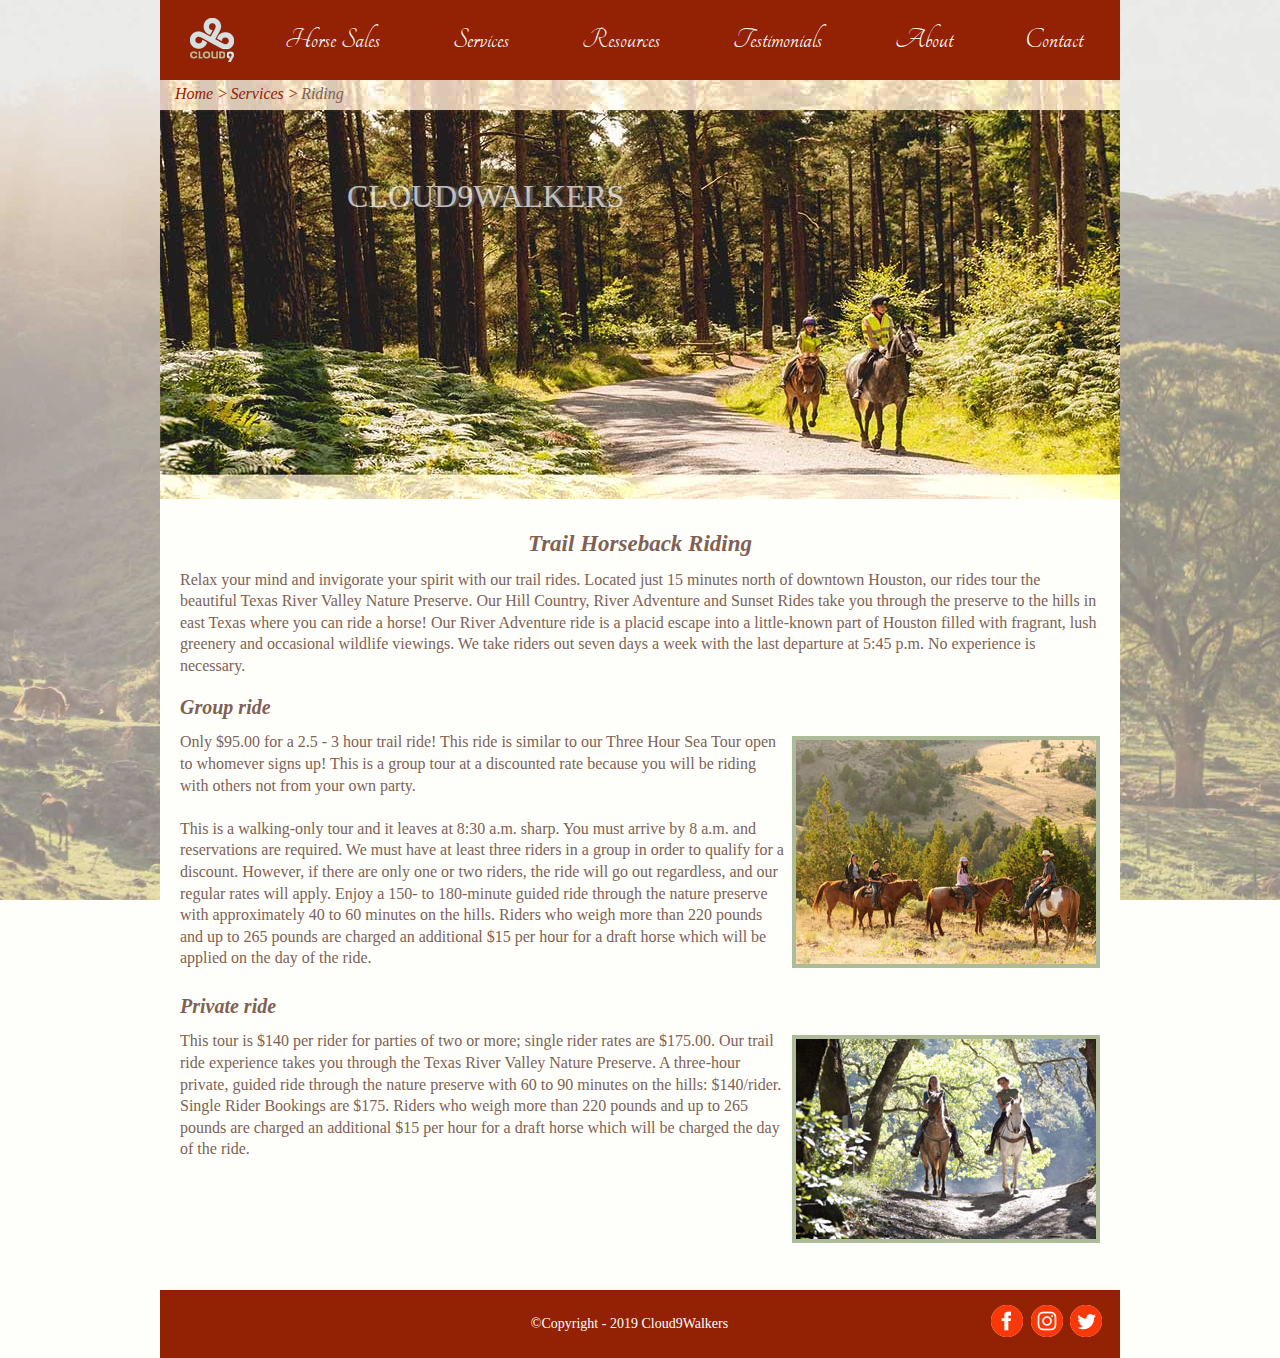
<file: pages/riding.html>
<!DOCTYPE html><!-- Copyedited 1/18/20 by MMS // AP Stylebook -->
<html lang="en">
<head>
    <meta charset="UTF-8">
    <meta name="description" content="website for Cloud9Walkers specializing in gaited horses for sale, breeding services, riding and lessons">
    <meta name="keywords" content="Walking Horse,Gaited Horse,For Sale,Stud,Breeding,Trails,Pasture,Pleasure Riding,Lessons,Hardin,Texas,Horsemanship,Equestrian,Training,Boarding,Tennessee Walker,Foal,Yearling,Gelding,Mare,Stallion">
    <meta name="author" content="Volha Molash,Jeeyoung Shin,Monica Showalter,Andy Burke">
    <meta name="viewport" content="width=device-width, initial-scale=1.0" />
    <title>Riding Horses - Cloud9</title>
    <link href="https://fonts.googleapis.com/css?family=Tangerine:700&display=swap" rel="stylesheet">
    <link rel="stylesheet" href="../css/main.css">
     <!--[if lt IE 9]>
	<script src="../js/html5shiv.min.js"></script>
<![endif]-->
</head>
<body>
    <header>
        <input type="checkbox" id="toggle">
        <label for="toggle">Menu</label>
        <nav>
            <ul class="navigation">
               <li class="logo"><a href="../index.html"><img src="../images/logo.png" alt="Cloud9Walkers"></a></li>
                <li class="mainMenu"><a href="#" class="drop">Horse Sales<span>&#9660;</span></a>
                    <ul>
                        <li><a href="buy.html">Buy</a></li>
                        <li><a href="sold.html">Sold</a></li>
                    </ul>
                </li>
                <li class="mainMenu"><a href="#" class="drop">Services<span>&#9660;</span></a>
                    <ul>
                        <li><a href="boarding.html">Boarding</a></li>
                        <li><a href="riding.html">Riding</a></li>
                        <li><a href="breeding.html">Breeding</a></li>
                        <li><a href="lessons.html">Lessons</a></li>
                    </ul>
                </li>
                <li class="mainMenu"><a href="#" class="drop">Resources<span>&#9660;</span></a>
                    <ul>
                        <li><a href="horsemanship.html">Horsemanship</a></li>
                        <li><a href="trails.html">Trails</a></li>
                    </ul>
                </li>
                <li class="mainMenu"><a href="testimonials.html">Testimonials</a></li>
                <li class="mainMenu"><a href="about.html">About</a></li>
                <li class="mainMenu"><a href="contact.html">Contact</a></li>
            </ul>
        </nav>
    </header>
    <main>
        <figure>
           <nav class="breadcrumbs">
               <a href="../index.html">Home &gt;</a>
               <a href="#">Services &gt;</a>
               <span>Riding</span>
           </nav>
           <h1 class="watermark">cloud9walkers</h1>
            <img src="../images/riding_horse.jpg" alt="Riding Horses" />
        </figure>
        <section class="riding">
            <article>
                <h2>Trail Horseback Riding</h2>
                <p>Relax your mind and invigorate your spirit with our trail rides. Located just 15 minutes north of downtown Houston, our rides tour the beautiful Texas River Valley Nature Preserve. Our Hill Country, River Adventure and Sunset Rides take you through the preserve to the hills in east Texas where you can ride a horse! Our River Adventure ride is a placid escape into a little-known part of Houston filled with fragrant, lush greenery and occasional wildlife viewings. We take riders out seven days a week with the last departure at 5:45 p.m. No experience is necessary.</p>
            </article>
            <article>
                <h3>Group ride</h3>
                <p><img src="../images/group_riding.jpg" alt="Group ride">Only $95.00 for a 2.5 - 3 hour trail ride! This ride is similar to our Three Hour Sea Tour open to whomever signs up! This is a group tour at a discounted rate because you will be riding with others not from your own party.<br><br>
                This is a walking-only tour and it leaves at 8:30 a.m. sharp. You must arrive by 8 a.m. and reservations are required. We must have at least three riders in a group in order to qualify for a discount. However, if there are only one or two riders, the ride will go out regardless, and our regular rates will apply. Enjoy a 150- to 180-minute guided ride through the nature preserve with approximately 40 to 60 minutes on the hills. Riders who weigh more than 220 pounds and up to 265 pounds are charged an additional $15 per hour for a draft horse which will be applied on the day of the ride.
                </p>
            </article>
            <article>
                <h3>Private ride</h3>
                <p><img src="../images/private_ride.jpg" alt="Private ride">This tour is $140 per rider for parties of two or more; single rider rates are $175.00. Our trail ride experience takes you through the Texas River Valley Nature Preserve. A three-hour private, guided ride through the nature preserve with 60 to 90 minutes on the hills: $140/rider. Single Rider Bookings are $175. Riders who weigh more than 220 pounds and up to 265 pounds are charged an additional $15 per hour for a draft horse which will be charged the day of the ride.</p>
            </article>
            <div class="clear"></div>
        </section>
    </main>
    <footer>
        <p>&copy;Copyright - 2019 Cloud9Walkers</p>
        <div class="socialIcon">
            <a href="https://www.facebook.com"><img src="../images/facebook_icon.png" alt="facebook"></a>
            <a href="https://www.instagram.com"><img src="../images/insta_icon.png" alt="instagram"></a>
            <a href="https://www.twitter.com"><img src="../images/twitter_icon.png" alt="twitter"></a>
        </div>
    </footer>
</body>
</html>
</file>
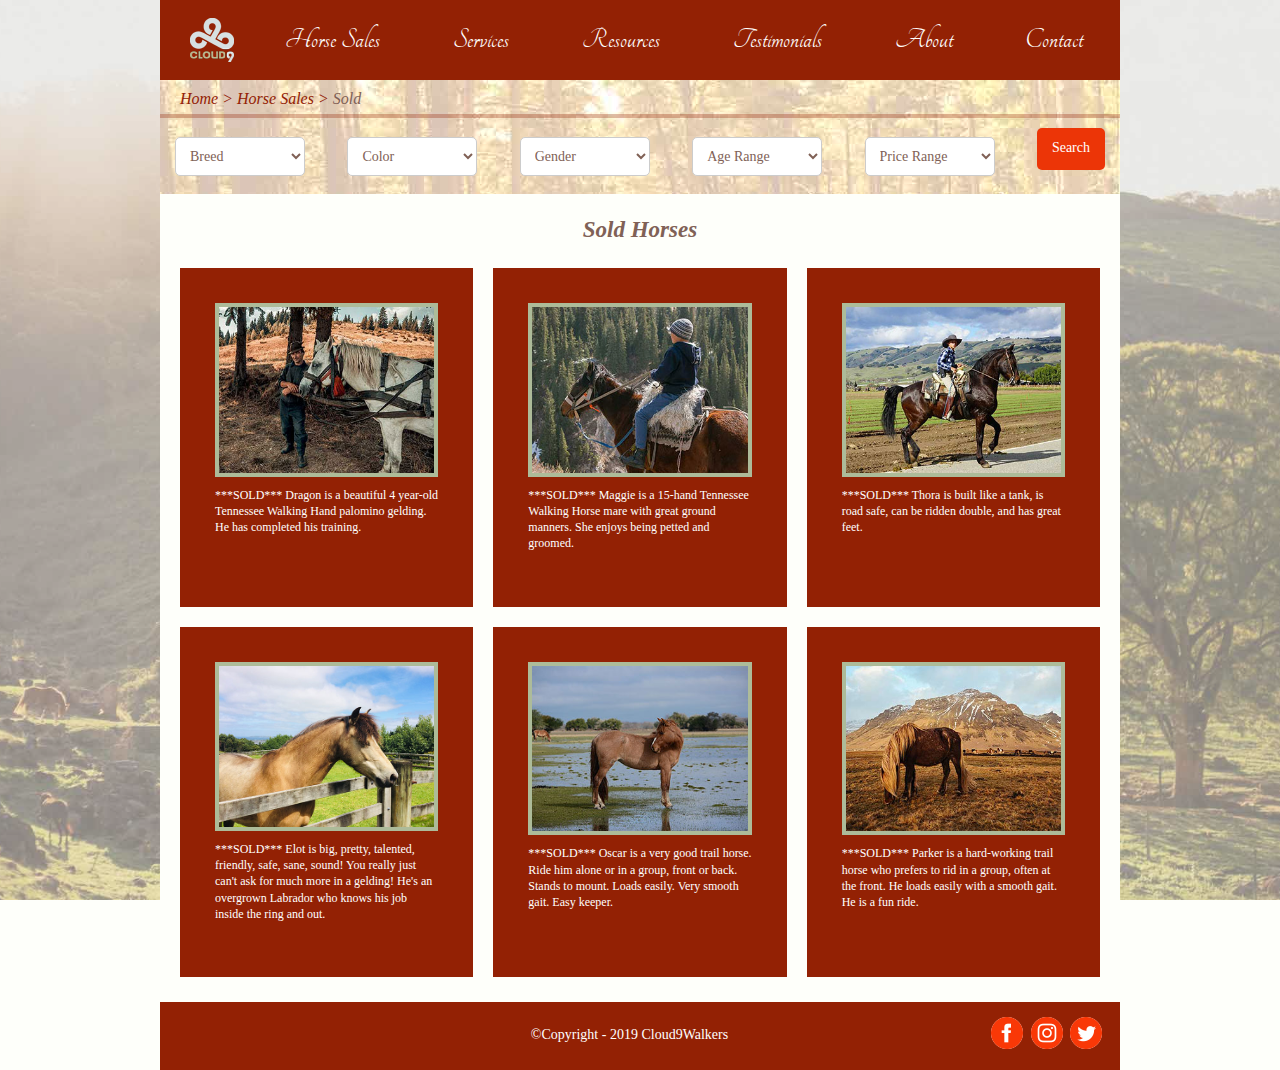
<file: pages/sold.html>
<!DOCTYPE html><!-- Copyedited 1/18/20 by MMS // AP Stylebook -->
<html lang="en">
<head>
    <meta charset="UTF-8">
    <meta name="description" content="website for Cloud9Walkers specializing in gaited horses for sale, breeding services, riding and lessons">
    <meta name="keywords" content="Walking Horse,Gaited Horse,For Sale,Stud,Breeding,Trails,Pasture,Pleasure Riding,Lessons,Hardin,Texas,Horsemanship,Equestrian,Training,Boarding,Tennessee Walker,Foal,Yearling,Gelding,Mare,Stallion">
    <meta name="author" content="Volha Molash,Jeeyoung Shin,Monica Showalter,Andy Burke">
    <meta name="viewport" content="width=device-width, initial-scale=1.0" />
    <title>Sold Horses - Cloud9</title>
    <link href="https://fonts.googleapis.com/css?family=Tangerine:700&display=swap" rel="stylesheet">
    <link rel="stylesheet" href="../css/main.css">
     <!--[if lt IE 9]>
	<script src="../js/html5shiv.min.js"></script>
<![endif]-->
</head>
<body>
    <header>
        <input type="checkbox" id="toggle">
        <label for="toggle">Menu</label>
        <nav>
            <ul class="navigation">
               <li class="logo"><a href="../index.html"><img src="../images/logo.png" alt="Cloud9Walkers"></a></li>
                <li class="mainMenu"><a href="#" class="drop">Horse Sales<span>&#9660;</span></a>
                    <ul>
                        <li><a href="buy.html">Buy</a></li>
                        <li><a href="#">Sold</a></li>
                    </ul>
                </li>
                <li class="mainMenu"><a href="#" class="drop">Services<span>&#9660;</span></a>
                    <ul>
                        <li><a href="boarding.html">Boarding</a></li>
                        <li><a href="riding.html">Riding</a></li>
                        <li><a href="breeding.html">Breeding</a></li>
                        <li><a href="lessons.html">Lessons</a></li>
                    </ul>
                </li>
                <li class="mainMenu"><a href="#" class="drop">Resources<span>&#9660;</span></a>
                    <ul>
                        <li><a href="horsemanship.html">Horsemanship</a></li>
                        <li><a href="trails.html">Trails</a></li>
                    </ul>
                </li>
                <li class="mainMenu"><a href="testimonials.html">Testimonials</a></li>
                <li class="mainMenu"><a href="about.html">About</a></li>
                <li class="mainMenu"><a href="contact.html">Contact</a></li>
            </ul>
        </nav>
    </header>
    <main>
       <figure>
           <nav class="breadcrumbs filter">
               <p><a href="../index.html">Home &gt;</a>
               <a href="#">Horse Sales &gt;</a>
               <span>Sold</span></p>
                <hr>
                <form action="#" id="searchForm">
                   <input type="checkbox" id="toggleFilter">
                    <label for="toggleFilter">Menu</label>
                    <section id="searchFilter">
                        <div>
                            <label for="breed"></label>
                            <select name="breed" id="breed">
                                <option value="Breed">Breed</option>

                                <option value="Andravida">Andravida</option>
                                <option value="Altai">Altai</option>
                                <option value="Arabia">Arabia</option>
                                <option value="Campolina">Campolina</option>
                                <option value="Cremello">Cremello</option>
                            </select>
                        </div>
                        <div>
                            <label for="color"></label>
                            <select name="color" id="color">
                                <option value="Color">Color</option>

                                <option value="Brown">Brow</option>
                                <option value="White">White</option>
                                <option value="Creamy">Creamy</option>
                                <option value="Black">Black</option>
                            </select>
                        </div>
                        <div>
                            <label for="gender"></label>
                            <select name="gender" id="gender">
                                <option value="Gender">Gender</option>

                                <option value="Male">Male</option>
                                <option value="Female">Female</option>
                            </select>
                        </div>
                        <div>
                            <label for="ageRange"></label>
                            <select name="age" id="ageRange">
                                <option value="Age Range">Age Range</option>

                                <option value="less 1 yr.">less 1 yr.</option>
                                <option value="1-3 yr.">1-3 yr.</option>
                                <option value="3-5 yr.">3-5 yr.</option>
                                <option value="5-7 yr.">5-7 yr.</option>
                            </select>
                        </div>
                        <div>
                            <label for="priceRange"></label>
                            <select name="price" id="priceRange">
                                <option value="Price Range">Price Range</option>

                                <option value="less $1,000">less $1,000</option>
                                <option value="$1,000-3,000">$1,000-3,000</option>
                                <option value="$3,000-5,000">$3,000-5,000</option>
                                <option value="$5,000-7,000">$5,000-7,000</option>
                                <option value="more $10,000">more $10,000</option>
                            </select>
                        </div>
                        <button type="submit" id="search">Search</button>
                    </section>   
                </form>
           </nav>
           <div class="clear"></div>
        </figure>
        <h2 class="filterHeadline">Sold Horses</h2>
        <section id="container">
            <div class="horseFilter">    		
                <img src="../images/sold_horse_1.jpg" alt="horse"/>
                <p>***SOLD*** Dragon is a beautiful 4 year-old Tennessee Walking Hand palomino gelding. He has completed his training.</p>
            </div>
            <div class="horseFilter">
                <img src="../images/sold_horse_2.jpg" alt="horse"/>
               <p>***SOLD*** Maggie is a 15-hand Tennessee Walking Horse mare with great ground manners. She enjoys being petted and groomed.</p>
            </div>
            <div class="horseFilter">
              <img src="../images/sold_horse_3.jpg" alt="horse"/>
                <p>***SOLD*** Thora is built like a tank, is road safe, can be ridden double, and has great feet.</p>
            </div>
   	        <div class="horseFilter">
                <img src="../images/sold_horse_4.jpg" alt="horse"/>
   	             <p>***SOLD*** Elot is big, pretty, talented, friendly, safe, sane, sound! You really just can't ask for much more in a gelding! He's an overgrown Labrador who knows his job inside the ring and out.</p>
   	        </div>
            <div class="horseFilter">
                <img src="../images/sold_horse_5.jpg" alt="horse"/>
            	<p>***SOLD*** Oscar is a very good trail horse. Ride him alone or in a group, front or back. Stands to mount. Loads easily. Very smooth gait. Easy keeper.</p>
            </div>
            <div class="horseFilter">
                <img src="../images/sold_horse_6.jpg" alt="horse"/>
                <p>***SOLD*** Parker is a hard-working trail horse who prefers to rid in a group, often at the front. He loads easily with a smooth gait. He is a fun ride.</p>
            </div>
        </section>
    </main>
    <footer>
        <p>&copy;Copyright - 2019 Cloud9Walkers</p>
        <div class="socialIcon">
            <a href="https://www.facebook.com"><img src="../images/facebook_icon.png" alt="facebook"></a>
            <a href="https://www.instagram.com"><img src="../images/insta_icon.png" alt="instagram"></a>
            <a href="https://www.twitter.com"><img src="../images/twitter_icon.png" alt="twitter"></a>
        </div>
    </footer>
</body>
</html>
</file>
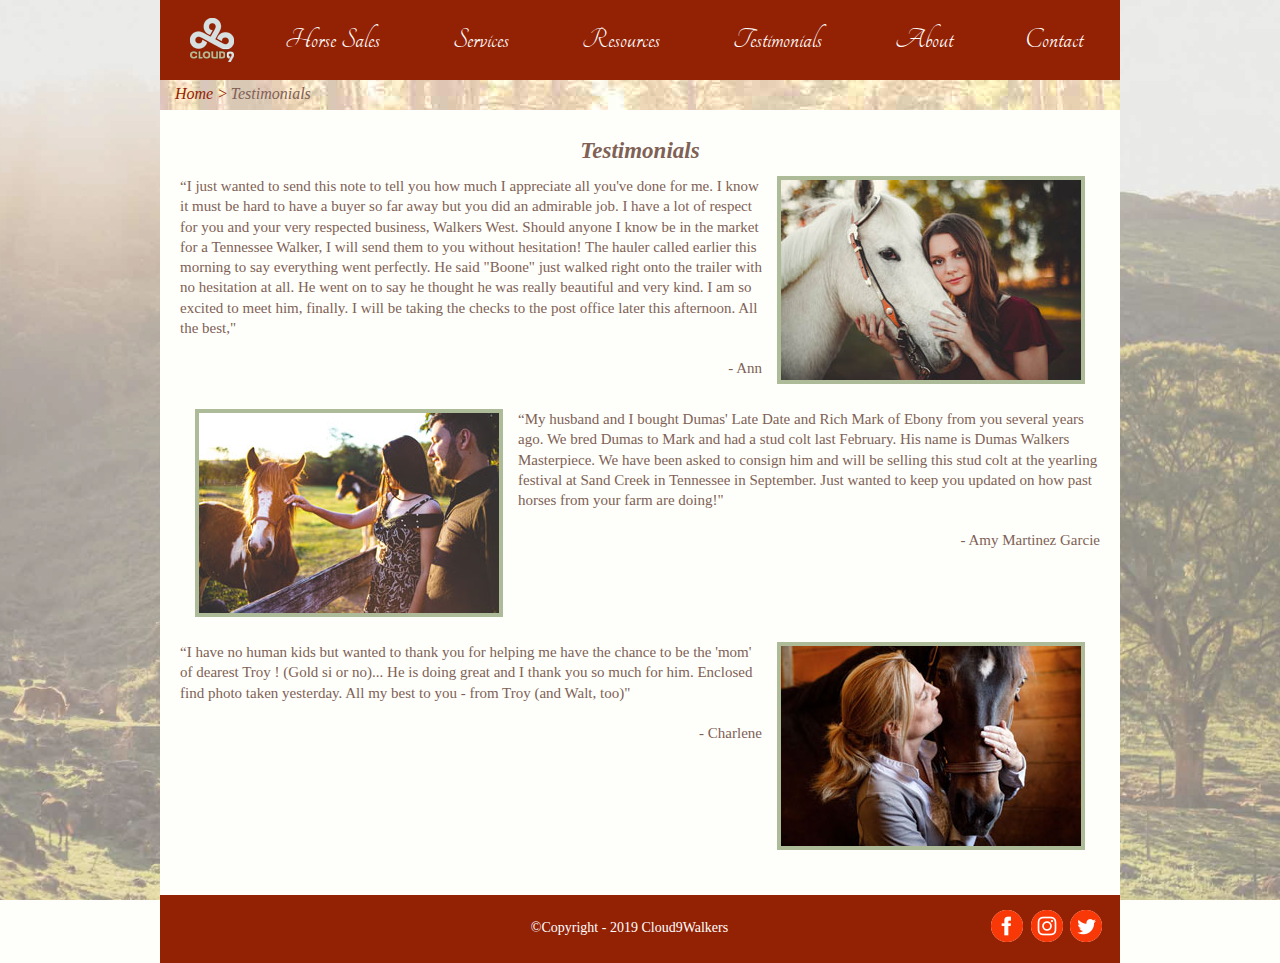
<file: pages/testimonials.html>
<!DOCTYPE html><!-- Copyedited 1/18/20 by MMS // AP Stylebook -->
<html lang="en">
<head>
    <meta charset="UTF-8">
    <meta name="description" content="website for Cloud9Walkers specializing in gaited horses for sale, breeding services, riding and lessons">
    <meta name="keywords" content="Walking Horse,Gaited Horse,For Sale,Stud,Breeding,Trails,Pasture,Pleasure Riding,Lessons,Hardin,Texas,Horsemanship,Equestrian,Training,Boarding,Tennessee Walker,Foal,Yearling,Gelding,Mare,Stallion">
    <meta name="author" content="Volha Molash,Jeeyoung Shin,Monica Showalter,Andy Burke">
    <meta name="viewport" content="width=device-width, initial-scale=1.0" />
    <title>Testimonials - Cloud9</title>
    <link href="https://fonts.googleapis.com/css?family=Tangerine:700&display=swap" rel="stylesheet">
    <link rel="stylesheet" href="../css/main.css">
     <!--[if lt IE 9]>
	<script src="../js/html5shiv.min.js"></script>
<![endif]-->
</head>
<body>
    <header>
        <input type="checkbox" id="toggle">
        <label for="toggle">Menu</label>
        <nav>
            <ul class="navigation">
               <li class="logo"><a href="../index.html"><img src="../images/logo.png" alt="Cloud9Walkers"></a></li>
                <li class="mainMenu"><a href="#" class="drop">Horse Sales<span>&#9660;</span></a>
                    <ul>
                        <li><a href="buy.html">Buy</a></li>
                        <li><a href="sold.html">Sold</a></li>
                    </ul>
                </li>
                <li class="mainMenu"><a href="#" class="drop">Services<span>&#9660;</span></a>
                    <ul>
                        <li><a href="boarding.html">Boarding</a></li>
                        <li><a href="riding.html">Riding</a></li>
                        <li><a href="breeding.html">Breeding</a></li>
                        <li><a href="lessons.html">Lessons</a></li>
                    </ul>
                </li>
                <li class="mainMenu"><a href="#" class="drop">Resources<span>&#9660;</span></a>
                    <ul>
                        <li><a href="horsemanship.html">Horsemanship</a></li>
                        <li><a href="trails.html">Trails</a></li>
                    </ul>
                </li>
                <li class="mainMenu"><a href="#">Testimonials</a></li>
                <li class="mainMenu"><a href="about.html">About</a></li>
                <li class="mainMenu"><a href="contact.html">Contact</a></li>
            </ul>
        </nav>
    </header>
    <main>
        <figure>
           <nav class="breadcrumbs">
               <a href="../index.html">Home &gt;</a>
               <span>Testimonials</span>
           </nav>
        </figure>
        <section class="testimonial">
           <h2>Testimonials</h2>
            <article class="testimonialA">
               <img src="../images/testimonial_3.jpg" alt="Horse With Owner">
                <p>“I just wanted to send this note to tell you how much I appreciate all you've done for me. I know it must be hard to have a buyer so far away but you did an admirable job. I have a lot of respect for you and your very respected business, Walkers West. Should anyone I know be in the market for a Tennessee Walker, I will send them to you without hesitation! The hauler called earlier this morning to say everything went perfectly. He said "Boone" just walked right onto the trailer with no hesitation at all. He went on to say he thought he was really beautiful and very kind. I am so excited to meet him, finally. I will be taking the checks to the post office later this afternoon. All the best,"  </p>  
                <p class="signature">- Ann</p>
            </article>
            <div class="clear"></div>
            <article class="testimonialB">
                <img src="../images/testimonial_2.jpg" alt="Horse With Owner">
                <p>“My husband and I bought Dumas' Late Date and Rich Mark of Ebony from you several years ago. We bred Dumas to Mark and had a stud colt last February. His name is Dumas Walkers Masterpiece. We have been asked to consign him and will be selling this stud colt at the yearling festival at Sand Creek in Tennessee in September. Just wanted to keep you updated on how past horses from your farm are doing!" </p>  
                <p class="signature">- Amy Martinez Garcie</p>
            </article>
            <div class="clear"></div>
            <article class="testimonialA">
                <img src="../images/testimonial_1.jpg" alt="Horse With Owner">
                <p>“I have no human kids but wanted to thank you for helping me have the chance to be the 'mom' of dearest Troy ! (Gold si or no)...  He is doing great and I thank you so much for him. Enclosed find photo taken yesterday. All my best to you - from Troy (and Walt, too)"</p>
                <p class="signature">- Charlene</p>
            </article>
            <div class="clear"></div>
        </section>
    </main>
    <footer>
        <p>&copy;Copyright - 2019 Cloud9Walkers</p>
        <div class="socialIcon">
            <a href="https://www.facebook.com"><img src="../images/facebook_icon.png" alt="facebook"></a>
            <a href="https://www.instagram.com"><img src="../images/insta_icon.png" alt="instagram"></a>
            <a href="https://www.twitter.com"><img src="../images/twitter_icon.png" alt="twitter"></a>
        </div>
    </footer>
</body>
</html>
</file>
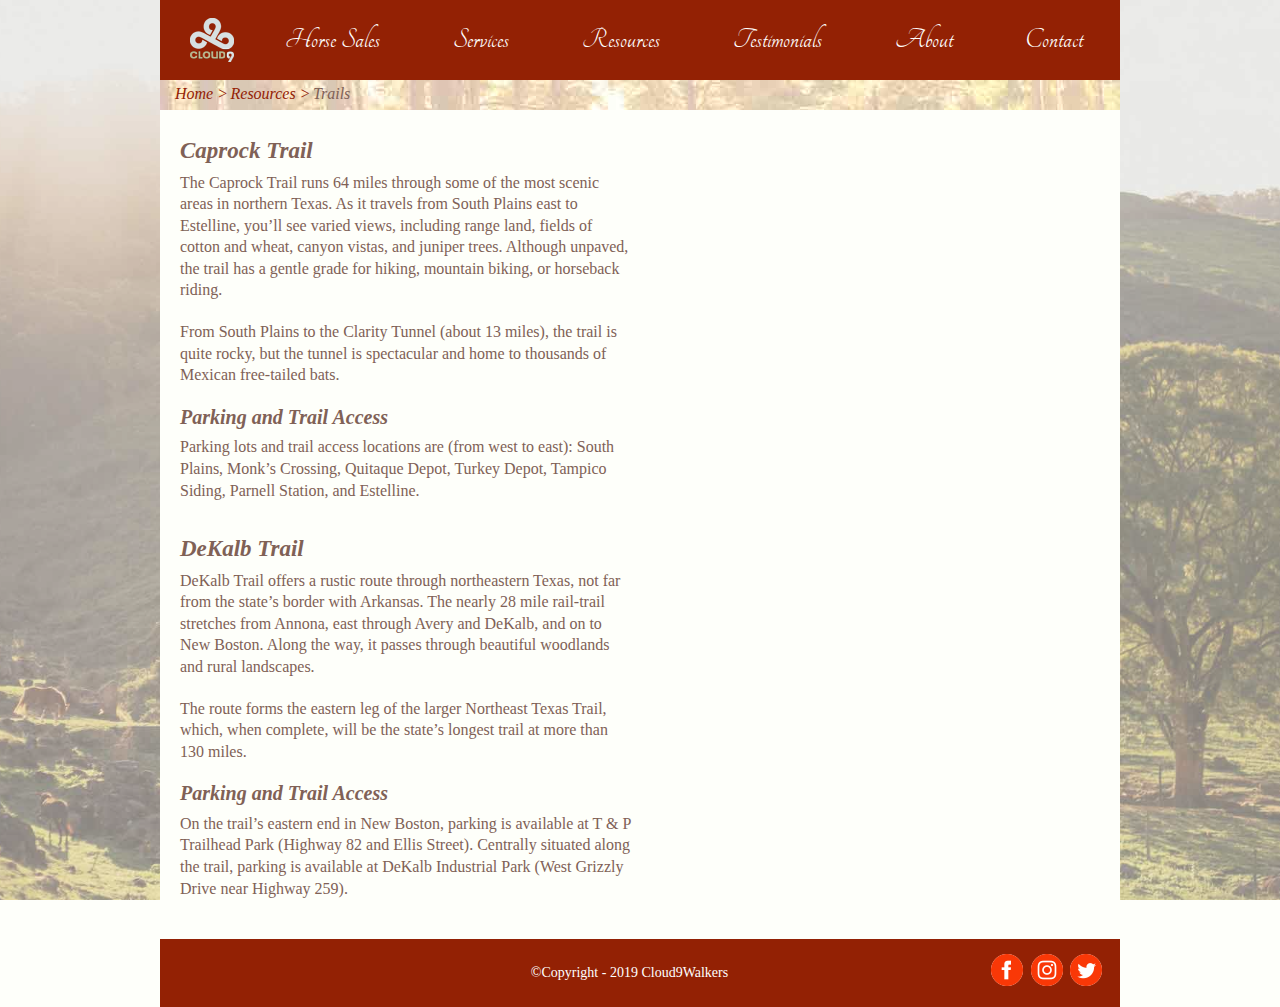
<file: pages/trails.html>
<!DOCTYPE html><!-- Copyedited 1/18/20 by MMS // AP Stylebook -->
<html lang="en">
<head>
    <meta charset="UTF-8">
    <meta name="description" content="website for Cloud9Walkers specializing in gaited horses for sale, breeding services, riding and lessons">
    <meta name="keywords" content="Walking Horse,Gaited Horse,For Sale,Stud,Breeding,Trails,Pasture,Pleasure Riding,Lessons,Hardin,Texas,Horsemanship,Equestrian,Training,Boarding,Tennessee Walker,Foal,Yearling,Gelding,Mare,Stallion">
    <meta name="author" content="Volha Molash,Jeeyoung Shin,Monica Showalter,Andy Burke">
    <meta name="viewport" content="width=device-width, initial-scale=1.0" />
    <title>Trails - Cloud9</title>
    <link href="https://fonts.googleapis.com/css?family=Tangerine:700&display=swap" rel="stylesheet">
    <link rel="stylesheet" href="../css/main.css">
     <!--[if lt IE 9]>
	<script src="../js/html5shiv.min.js"></script>
<![endif]-->
</head>
<body>
    <header>
        <input type="checkbox" id="toggle">
        <label for="toggle">Menu</label>
        <nav>
            <ul class="navigation">
               <li class="logo"><a href="../index.html"><img src="../images/logo.png" alt="Cloud9Walkers"></a></li>
                <li class="mainMenu"><a href="#" class="drop">Horse Sales<span>&#9660;</span></a>
                    <ul>
                        <li><a href="buy.html">Buy</a></li>
                        <li><a href="sold.html">Sold</a></li>
                    </ul>
                </li>
                <li class="mainMenu"><a href="#" class="drop">Services<span>&#9660;</span></a>
                    <ul>
                        <li><a href="boarding.html">Boarding</a></li>
                        <li><a href="riding.html">Riding</a></li>
                        <li><a href="breeding.html">Breeding</a></li>
                        <li><a href="lessons.html">Lessons</a></li>
                    </ul>
                </li>
                <li class="mainMenu"><a href="#" class="drop">Resources<span>&#9660;</span></a>
                    <ul>
                        <li><a href="horsemanship.html">Horsemanship</a></li>
                        <li><a href="#">Trails</a></li>
                    </ul>
                </li>
                <li class="mainMenu"><a href="testimonials.html">Testimonials</a></li>
                <li class="mainMenu"><a href="about.html">About</a></li>
                <li class="mainMenu"><a href="contact.html">Contact</a></li>
            </ul>
        </nav>
    </header>
    <main>
       <figure>
           <nav class="breadcrumbs">
               <a href="../index.html">Home &gt;</a>
               <a href="#">Resources &gt;</a>
               <span>Trails</span>
           </nav>
        </figure>
        <section id="containerTrails">
            <div>
                <h2>Caprock Trail</h2>
                <p>The Caprock Trail runs 64 miles through some of the most scenic areas in northern Texas. As it travels from South Plains east to Estelline, you’ll see varied views, including range land, fields of cotton and wheat, canyon vistas, and juniper trees. Although unpaved, the trail has a gentle grade for hiking, mountain biking, or horseback riding.</p>

                <p>From South Plains to the Clarity Tunnel (about 13 miles), the trail is quite rocky, but the tunnel is spectacular and home to thousands of Mexican free-tailed bats.</p>

                <h3>Parking and Trail Access</h3>
                <p>Parking lots and trail access locations are (from west to east): South Plains, Monk’s Crossing, Quitaque Depot, Turkey Depot, Tampico Siding, Parnell Station, and Estelline.</p>
            </div>
            <div class="mapWrapper">
                <iframe src="https://www.google.com/maps/embed?pb=!1m28!1m12!1m3!1d421632.69740668294!2d-101.15615353863781!3d34.35033942408083!2m3!1f0!2f0!3f0!3m2!1i1024!2i768!4f13.1!4m13!3e0!4m5!1s0x87aa9a82c96bf4d1%3A0xdbeb1ed8f218f8d1!2sEstelline%20Trailhead-%20Caprock%20Trailway%2C%20Estelline%2C%20TX%2079233!3m2!1d34.5571221!2d-100.4413032!4m5!1s0x870033127b802d7f%3A0xe0d63a11f9dbb8b2!2sSouth%20Plains%2C%20TX!3m2!1d34.2245152!2d-101.30960259999999!5e0!3m2!1sen!2sus!4v1579228123312!5m2!1sen!2sus" width="400" height="300" allowfullscreen=""></iframe>
            </div>
            <div>
                <h2>DeKalb Trail</h2>
                <p>DeKalb Trail offers a rustic route through northeastern Texas, not far from the state’s border with Arkansas. The nearly 28 mile rail-trail stretches from Annona, east through Avery and DeKalb, and on to New Boston. Along the way, it passes through beautiful woodlands and rural landscapes.</p>

                <p>The route forms the eastern leg of the larger Northeast Texas Trail, which, when complete, will be the state’s longest trail at more than 130 miles.</p>

                <h3>Parking and Trail Access</h3>
                <p>On the trail’s eastern end in New Boston, parking is available at T &amp; P Trailhead Park (Highway 82 and Ellis Street). Centrally situated along the trail, parking is available at DeKalb Industrial Park (West Grizzly Drive near Highway 259).</p>
            </div>
            <div class="mapWrapper">
                <iframe src="https://www.google.com/maps/embed?pb=!1m28!1m12!1m3!1d3389515.1377142365!2d-99.77253422698568!3d33.93924081993816!2m3!1f0!2f0!3f0!3m2!1i1024!2i768!4f13.1!4m13!3e0!4m5!1s0x87aa9a82c96bf4d1%3A0xdbeb1ed8f218f8d1!2sEstelline%20Trailhead-%20Caprock%20Trailway%2C%20Estelline%2C%20TX%2079233!3m2!1d34.5571221!2d-100.4413032!4m5!1s0x863581334da50f2d%3A0x129f8b6a9c15b01f!2sNortheast%20Texas%20Trail%2C%20De%20Kalb%2C%20TX!3m2!1d33.508475499999996!2d-94.6165436!5e0!3m2!1sen!2sus!4v1579229182785!5m2!1sen!2sus" width="400" height="300" allowfullscreen=""></iframe>
            </div>	
        </section>   
    </main>
    <footer>
        <p>&copy;Copyright - 2019 Cloud9Walkers</p>
        <div class="socialIcon">
            <a href="https://www.facebook.com"><img src="../images/facebook_icon.png" alt="facebook"></a>
            <a href="https://www.instagram.com"><img src="../images/insta_icon.png" alt="instagram"></a>
            <a href="https://www.twitter.com"><img src="../images/twitter_icon.png" alt="twitter"></a>
        </div>
    </footer>
</body>
</html>
</file>
<file: css/main.css>
/* **************************************************
                TABLE OF CONTENTS
---------------------------------------------------
    1. Project details and color typography info
    2. CSS Reset
    3. Global styles (tags, basic styling)
    4. Header and Nav
    5. Main Body Content
    6. Generic selectors (shared page class styles)
    7. Footer content
    8. Forms and comments
    9. Media Queries
************************************************** */


/* ********************************************
***********************************************
    1. PROJECT DETAILS, COLOR AND TYPOGRAPHY GUIDELINES

            Project Details
Authors: Andy Burke, Jeeyoung Shin, Monica Showalter, Volha Molash
Version: 1.1
Last update: 01/18/2020
Notes:
-----------------------------------------------
            COLOR GUIDE
green (in logo, a:hover, image border): #adbb99;
red (background: header, navigation, footer): #932104;
light (background of main): #fefffa;
dark brown (text: paragraphs): #806156;
bright red (background: buttons submit and search): #fa3807;
white: #fff;
-----------------------------------------------
            TYPOGRAPHY GUIDE
text - Georgia
navigation - 'Tangerine', cursive;
headlines - bold, Georgia, italic
***********************************************
*********************************************** */

/* ************************************************
    2. CSS RESET (ERIC MEYER RESET, MODIFIED)

   http://meyerweb.com/eric/tools/css/reset/ 
   v2.0 | 20110126
   License: none (public domain)
*********************************************** */
* {                                                        /* universal selector */
	border: 0;
    box-sizing: border-box;
	vertical-align: baseline;
    color: #806156;
    font: 10px Georgia, serif;
    line-height: 1.35;
    margin: 0;
	padding: 0;
}
/* HTML5 display-role reset for older browsers */
article, figure, footer, header, nav, section { display: block; }
ul { list-style: none; }
/* ********************************************
***********************************************
    3. GLOBAL STYLES
***********************************************
*********************************************** */
body {   
    background-color: #fefffa;
    display: grid;
    grid-template-rows: auto 1fr auto;
    margin: 0 auto;
    max-width: 960px;
    min-height: 100vh;
}
h2 {                                                      /* type selector 1 of 7 */
    font: italic 700 2.3rem Georgia, serif;
    text-align: center;
}
h3 { font: italic 600 2rem Georgia, serif; }
p { font-size: 1.6rem; }
img {
    max-width: 100%;
    height: auto;
}
a {
    color: royalblue;
    font-size: 1.6rem;
}
a:hover { cursor: pointer; }                                 /* pseudo-class selector 2 of 7 */
/* ********************************************
***********************************************
    4. HEADER AND NAV
***********************************************
*********************************************** */
header, footer {                                         /* group selector */
    background-color: #932104;
    padding: 1.5rem 0;
}
/* ---------- Navigation ------------ */
nav ul { margin-left: 1.5rem; }
nav ul li > a {
    align-items: center;
    display: flex;
} 
nav ul ul {
    display: none;
    min-width: 160px;
}
nav ul ul li { border-bottom: solid 1px #932104; }
nav ul ul li:last-of-type { border: none; }
nav ul li:hover ul {
    background-color: #7b1e06;
    background: linear-gradient(to right, #932104, #641804 100%);
    display: flex;
    flex-direction: column;
    padding: 0 0 10px 60px;
}
nav ul li:hover ul a { font-size: 2.5rem; }
ul.navigation a {
    color: #fff;
    font: 3rem 'Tangerine', cursive;
    height: 50px;
    padding: .5em;
    text-decoration: none;
    width: 100%;
}
ul.navigation li, .logo a { display: flex; }
ul.navigation li { flex-direction: column; }
.logo a { align-items: center; }
ul.navigation a:hover, footer a:hover { color: #abc87a; }
header nav, #searchFilter {
    height: 0;
    overflow: hidden;
}
/*        advanced checkbox hack rules*/
body { -webkit-animation: bugfix infinite 1s; }
@-webkit-keyframes bugfix {
    from {padding: 0;}
    to {padding: 0}
}
        
/*    end of  advanced checkbox hack rules*/ 
header input[type=checkbox], form > input[type=checkbox] {
    position: absolute;
    top: -999em;
    left: -999em;
}
header label { background: url(../images/hamburger_menu.png)no-repeat right center; }
form > label { background: url(../images/filter.png)no-repeat right center; }
header label, form > label {
    display: block;
    text-indent: -999em;
    height: 44px;
    cursor: pointer;
    -webkit-user-select: none; /*Chrome all / Safari all */
    -moz-user-select: none; /*Firefox all */
    -ms-user-select: none; /* IE 10+ */
    user-select: none;
    position: relative;
    top: 2px;
    right: 12px;
}
form > label {                                                            /* direct child selector */
    top: -3px;
    right: 17px;
}
header input[type=checkbox]:checked ~ nav,
form > input[type=checkbox]:checked ~ #searchFilter  {
    height: auto;
    overflow: hidden;
}
form > input[type=checkbox]:checked ~ #searchFilter { background: url(../images/breadcrumb_dropdown.jpg); }
ul.navigation .logo { display: none; }
.drop span {
    color: #abc87a;
    padding: 1rem 0 0 .55rem;
}
/* ---------- Breadcrumbs ------------ */
nav.breadcrumbs[class="breadcrumbs"] { background: url(../images/breadcrumb_bk.jpg) no-repeat; }     /* attribute selector */
nav.breadcrumbs[class*="breadcrumbs"] {
    line-height: 2.5;
    padding: .25rem 1.5rem;
}
nav.breadcrumbs[class~="filter"] > p { padding: 5px 0 5px 20px; }
nav.filter[class~="filter"] {
    background: url(../images/breadcrumb_filter.jpg) no-repeat;
    padding: .25rem 0;
}
nav.breadcrumbs[class*="breadcrumbs"] a {
    color: #932104;
    text-decoration: none;
}
nav.breadcrumbs[class*="breadcrumbs"] span {color: #806156;}
nav.breadcrumbs[class*="breadcrumbs"] a,
nav.breadcrumbs[class*="breadcrumbs"] span {
    font-size: 1.6rem;
    font-style: italic;
}
hr {
    border: solid 2px #932104;
    margin-bottom: 10px;
    opacity: 0.3;
}
/* ********************************************
***********************************************
    5. MAIN BODY CONTENT
***********************************************
*********************************************** */
main { background-color: #fefffa; }
main > img { margin-bottom: -3px; }
figure { position: relative; }
figure h1{                                                             /* descendant selector 3 of 7 */ 
    color: #fff;
    font-size: 1.5rem;
    text-shadow: 3px 0 1px #666;
    text-transform: uppercase;
    position: absolute;
    top: 8px;
    left: 83px;
}
section img { border:4px solid #adbb99; }
.info img { margin-bottom: 2rem; }
p + ul { margin: 0 2rem;}                                             /* adjacent sibling selector 4 of 7 */
.checkmark li {
    font-size: 1.5rem;
    padding-bottom: .75rem;
}
.checkmark li:before { content: '✓'; }
li { font-size: 1.4rem; }
section { padding: 2.8rem 2rem 2rem }
section h3, section h2 { padding-bottom: 1.2rem; }
.boardingWrapper h3 {
    padding-bottom: 0.7rem;
    padding-top: 1rem;
}
section p { padding-bottom: 2rem; }
.boardingWrapper p { padding-bottom: .75rem; }
.col1 { 
    margin: 0 2rem;
    padding: 0 0 2rem;
}                    
.col2 h2, .col2 h3 { padding-bottom: 0; }
.filterHeadline ~ p {                                                /* general sibling selector 5 of 7 */
    color: #932104;
    font-style: italic;
}
.filterHeadline + p { padding: 1.5rem 0 0 2rem; }
.filterHeadline ~ p:last-of-type { padding: 0 0 2rem 2rem; }
.watermark, .watermarkL { opacity: 0.7; }
.watermark { top: 62px; }
.watermarkL {
    top: 46px;
    left: 175px;
    font-size: 1.4rem;
}
figure h2 {
    font: normal 1.2rem Georgia, serif;
    position: relative;
    top: -27px;
    right: -43px;
}
#containerTrails { display: grid; }
#containerTrails h2, #containerTrails h3 { 
    padding-bottom: .75rem;
    text-align: left;
}
#containerTrails div:nth-child(3) > h2 { padding-top: 3.5rem; }
/* ---------- Map ------------ */
.mapWrapper {
    position: relative;
    padding-bottom: 75%;
    margin-top: .5rem;
    height: 0;
    overflow: hidden;
}
.mapWrapper iframe {
    position: absolute;
    top: 0;
    left: 0;
    width: 100%;
    height: 100%;
}
/* ---------- End Map ------------ */
.riding img, .testimonial img { display: block; }
.riding img {
    margin-top: .45rem;
    margin-bottom: .75rem;
}
#container {                                                       /* id selector 6 of 7*/
    display: grid;
    grid-gap: 20px;
    grid-template-columns: repeat(auto-fit, minmax(200px,1fr)); 
    padding: 2.5rem 2rem;
}
.horseFilter {
    background-color: #932104;
    display: flex;
    flex-direction: column;
    align-content: center;
    justify-self: center;
    padding: 35px;  
}
.horseFilter img { margin-bottom: 10px; }
.horseFilter p {
    font-size: 1.2rem;
    color: #fff;
}
/* ********************************************
***********************************************
    6. GENERIC SELECTORS
***********************************************
*********************************************** */
.filterHeadline { padding-top: 1.5rem; }                                          /* class selector 7 of 7 */
/* ********************************************
***********************************************
    7. FOOTER CONTENT
***********************************************
*********************************************** */
footer {
    clear: both;
    display: flex;
    align-items: center;
    padding-right: 1.5rem;
    padding-left: 1.5rem;
}
footer p {
    color: #fff;
    font-size: 1.1rem;
    margin-left: auto;
}
.socialIcon{ margin-left: auto; }
.socialIcon a { 
    display: inline-block;
    padding: 0 .25rem; 
}
/* ********************************************
***********************************************
    8. FORMS
***********************************************
*********************************************** */
form { margin: 3rem; }
h4 {
    font-size: 1.2rem;
    margin: .75rem 0 2rem .55rem;
}
legend {
    font: italic bold 2.3rem Georgia, serif;
    text-align: center;
}
label {
    display: block;
    font-size: 1.6em;
    padding-bottom: .85rem;
    margin-left: .85rem;
}
input, select, textarea {
    background-color: #fff;
    border: solid 1px #ccc;
    border-radius: 5px;
    font-size: 1.5em;
    padding: 1rem;
    margin-bottom: 2rem;
    outline: none;
    width: 100%;
}
option { font-size: 1.4rem;}
textarea { min-height: 100px; }
form section { padding: 0; }
input:focus, select:focus { border: solid 1px #adbb99; }
div.radioList { margin-bottom: 0.25rem; }
div.radioList label { margin: 0 2rem 0.1rem .75rem; }
div.radioList label, div.radioList input {
    display: inline-block;
    width: auto;
}
#submit, #search {
    background-color: #ec3507;
    color: #fff;
    font-size: 1.4rem;
    border-radius: 5px;
    border-color: transparent;
    cursor: pointer;
    padding: 5px 15px;
    width: 100%;
}
#search {
    margin-bottom: 20px;
    padding: 10px 15px;
    width: 90%;
}
#submit:hover, #search:hover { background-color: #d93309; }
span {
    color: #ec3507;
    font-size: 1.4rem;
}
/* ---------- Filter ------------ */
#searchFilter {
    padding: 0 15px;
    text-align: center;
}
#searchForm {margin: 0 0 10px;}
#searchFilter select {
    font-size: 1.4em;
    padding: 1rem;
    margin-bottom: 1.4rem;
    width: 90%;
}
/* ********************************************
***********************************************
    9. MEDIA QUERIES
***********************************************
*********************************************** */
@media screen and (min-width: 340px) {
    .watermarkL { left: 200px;}
}
@media screen and (min-width: 390px) {
    .watermarkL { 
        font-size: 1.6rem;
        top: 55px;
        left: 243px;
    }
}
@media screen and (min-width: 420px) {
    .info img {
        float: right;
        margin: 0 0 .5rem .5rem;
    }
}
@media screen and (min-width: 478px) {
    .watermarkL { 
        font-size: 1.8rem;
        left: 295px;
    }
}
@media screen and (min-width: 500px){ 
/* ---------- 4. Header and Navigation ------------ */
    ul.navigation .logo { display: inherit; }
    header label, header input { display: none; }
    ul.navigation {
        display: flex;
        justify-content: center;
        align-content: center;
        flex-wrap: wrap;
    }
    ul.navigation ul a { text-align: center; }
    li.mainMenu { margin: auto; }
    header nav {
        height: auto;
        overflow: visible; 
    }
    nav .navigation li {
        position: relative;
        align-content: center;
    }
    nav ul li:hover ul {
        margin-left: 0;
        position: absolute;
        background: none;
        background-color: #932104;
        padding-left: inherit;
        top: 47px;
        z-index: 1;
    }
    nav ul li:hover ul a {
        font-size: 3rem;
        text-align: left;
    }
    nav ul ul li {
        border-bottom-color: #b23a1b;
        padding-bottom: 7px;
    }
    .drop span { display: none; }
/* ----------------- 5. Main --------------------- */
    figure h1 {
        color: #fff;
        font-size: 2.3rem;
        text-transform: uppercase;
        position: absolute;
        top: 17px;
        left: 148px;
    }
     figure h2 {
        font-size: 2rem;
        position: relative;
        top: -39px;
        right: -74px;
    }
/* ------------ 6. Generic Selectors ------------*/
    #headline {
        top: 67px;
        left: 113px;
    }
    .riding img { margin-left: .5rem; }
    .riding p, .riding h3 { float: left; }
    .testimonial img { margin: 0 1.5rem 2.5rem 1.5rem;}           
    .testimonialA img, .riding img { float: right; }
    .testimonialB img { float: left; }
    .testimonial p { font-size: 1.5rem; }
    .signature { text-align: right; }
    .col2 h2 { text-align: left; }
    .info .checkmark, .boardingWrapper {
        display: flex;
        flex-wrap: wrap;
    }
    .checkmark li { flex-basis: 50%; }
/*---------------- 7.Footer -------------------*/
    .clear { clear: both; }
    footer { padding-left: 11rem; }
    footer p { font-size: 1.4rem; }   
/*---------------- 8.Forms -------------------*/
    section.contact {
        display: flex;
        justify-content: space-between;
    }
    #button { display: flex; }
    #submit {
        width: inherit;
        margin-left: auto;
    }
    .formField{ flex-basis: 48%; }
    div.radioList div { display: inline; }  
}
@media screen and (min-width: 572px) {
    .watermarkL { 
        font-size: 2rem;
        left: 355px;
    }
}
@media screen and (min-width: 685px) {
    .watermarkL { 
        font-size: 2.4rem;
        top: 60px;
        left: 431px; 
    }
}
@media screen and (min-width: 700px){
/*------- Background image ---------*/
    html {
      display: block;
      position: relative;
    }
    html::after {
      content: "";
      background: url(../images/horses_bk.jpg) no-repeat center center fixed;
         -webkit-background-size: cover;
          -moz-background-size: cover;
          -o-background-size: cover;
      background-size: cover;
      opacity: 0.5;
      top: 0;
      left: 0;
      bottom: 0;
      right: 0;
      position: absolute;
      z-index: -1;   
    }
/*-------End Background image -----*/
/* ---------- 5. Main ------------ */
    figure h1{
        font-size: 3.2rem;
        top: 21px;
        left: 187px;
    }
    figure h2{
        font-size: 2.6rem;
        top: -47px;
        right: -114px;
    }
    .boardingWrapper h3 { 
        padding-top: 0;
        text-align: center;
    }
    .boardingWrapper article { 
        flex-basis: 47%;
        margin-right: 2rem;
    }
/* ---------- 8. Forms ------------ */
    section.contact2 {
        display: flex;
        justify-content: space-between;
    }
    .formField2 { flex-basis: 48%; }
}
@media screen and (min-width: 750px) {
    .col2 {
        display: grid;
        grid-template-columns: repeat(2, 1fr);
    }
    #containerTrails {
        grid-template: repeat(2, 1fr) / repeat(2, 1fr);
        grid-gap: 1.5rem;
    }
    #containerTrails div:nth-child(3) > h2 { padding-top: inherit; }
    #containerTrails .mapWrapper { margin-top: 4.3rem; }
}
@media screen and (min-width: 756px) {
    form > label { display: none; }
    #searchFilter {
        display: flex;
        flex-wrap: wrap;
        justify-content: space-between;
        height: auto;
        overflow: visible;
    }
    #searchFilter div { width: 130px; }
    #searchFilter select { width: 100%; }
    #search { width: inherit; }
}
@media screen and (min-width: 800px) {
    #container { grid-template-columns: repeat(3, 1fr); }
}
@media screen and (min-width: 835px) {
    .watermarkL { 
        font-size: 3.2rem;
        top: 71px;
        left: 504px;
    }
}
@media screen and (min-width: 900px) {
    figure h2 {
        top: -58px;
        right: -178px;
    }
    .watermark { top: 95px; }
    .watermarkL {
        top: 79px;
        left: 550px;
    }
}
</file>
